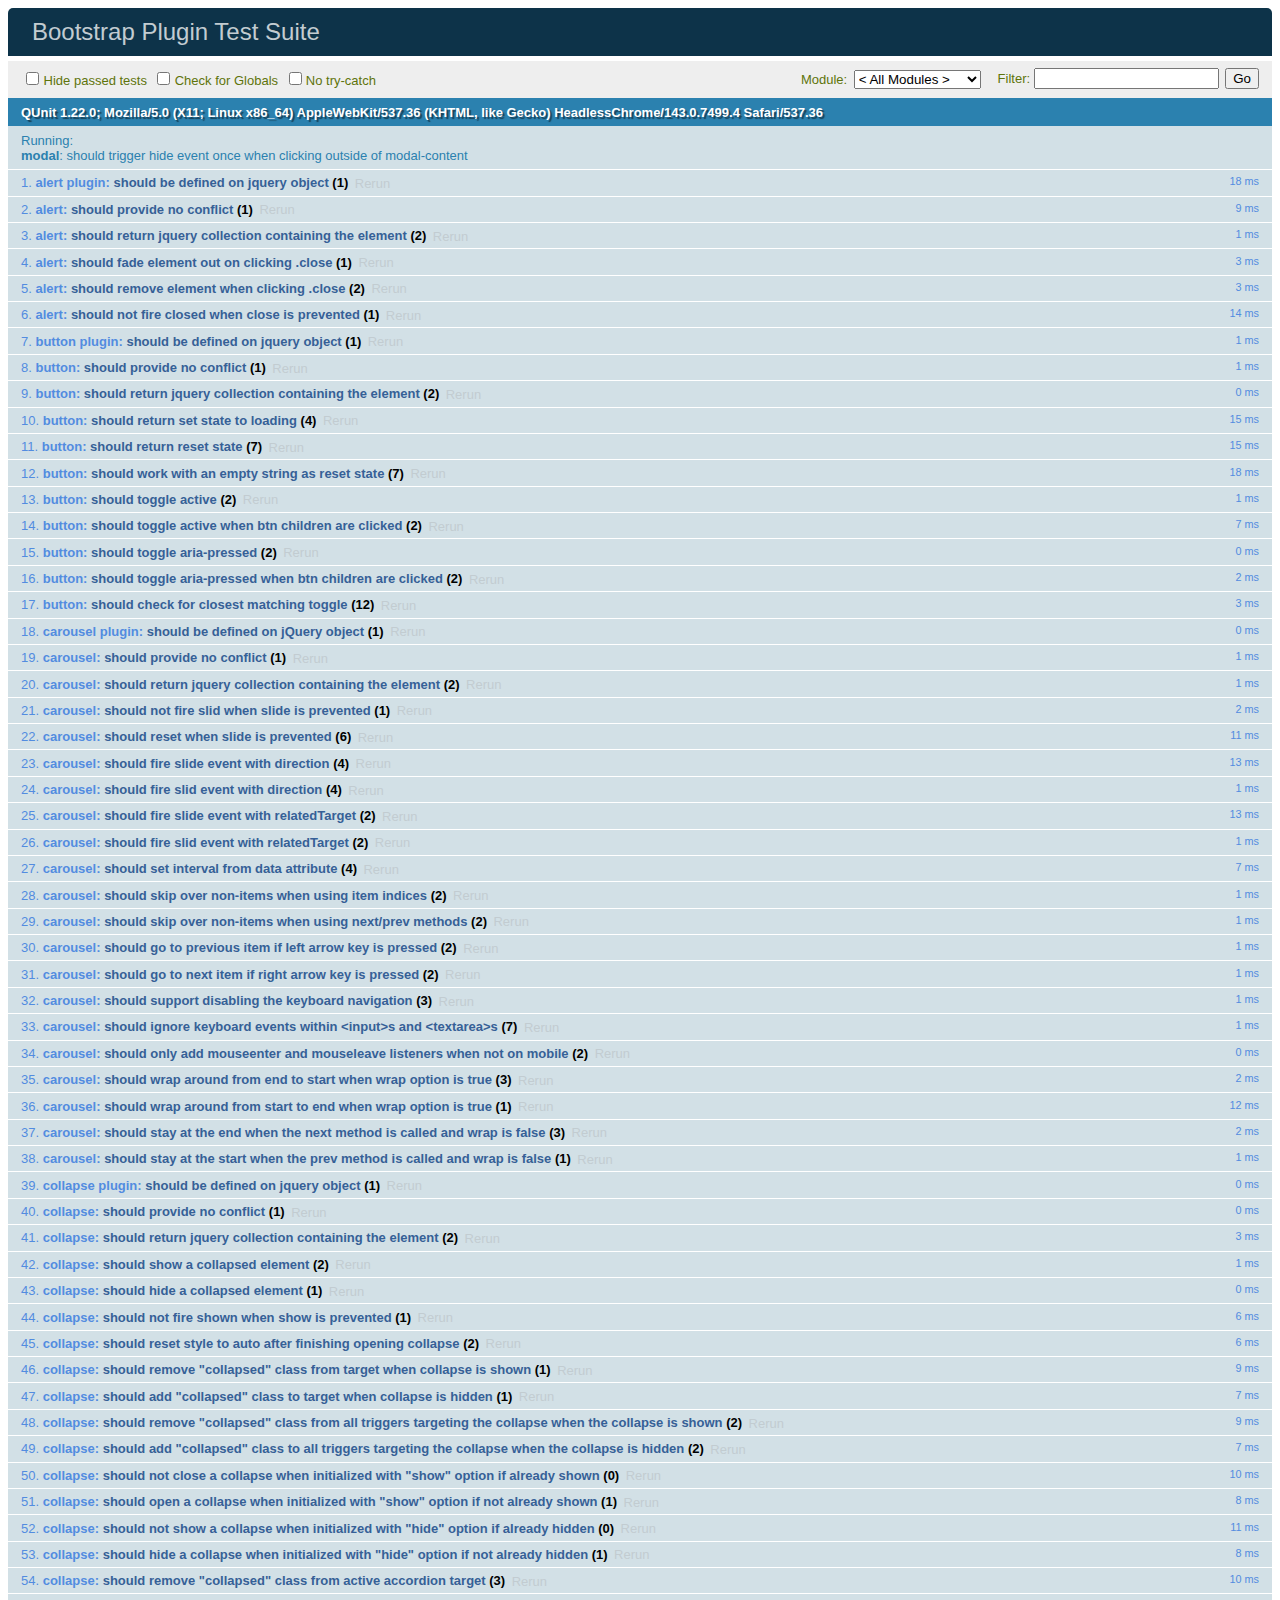
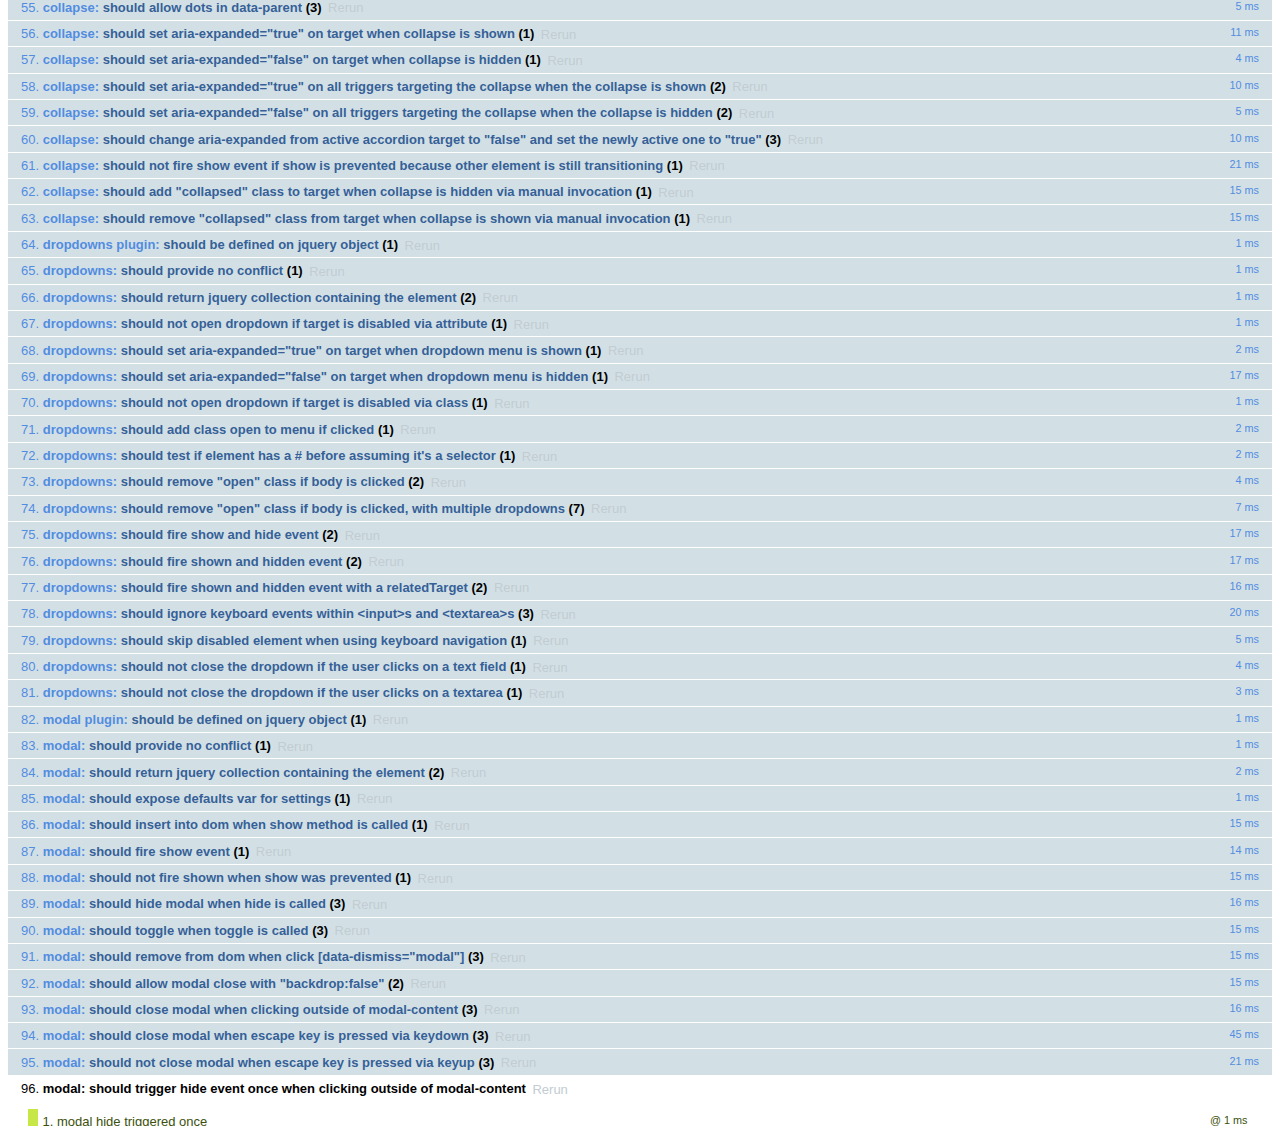
<file: libs/bootstrap-3.3.7/js/tests/index.html>
<!DOCTYPE html>
<html>
  <head>
    <meta charset="utf-8">
    <title>Bootstrap Plugin Test Suite</title>
    <meta name="viewport" content="width=device-width, initial-scale=1">

    <!-- jQuery -->
    <script src="vendor/jquery.min.js"></script>
    <script>
      // Disable jQuery event aliases to ensure we don't accidentally use any of them
      (function () {
        var eventAliases = [
          'blur',
          'focus',
          'focusin',
          'focusout',
          'load',
          'resize',
          'scroll',
          'unload',
          'click',
          'dblclick',
          'mousedown',
          'mouseup',
          'mousemove',
          'mouseover',
          'mouseout',
          'mouseenter',
          'mouseleave',
          'change',
          'select',
          'submit',
          'keydown',
          'keypress',
          'keyup',
          'error',
          'contextmenu',
          'hover',
          'bind',
          'unbind',
          'delegate',
          'undelegate'
        ]
        for (var i = 0; i < eventAliases.length; i++) {
          var eventAlias = eventAliases[i]
          $.fn[eventAlias] = function () {
            throw new Error('Using the ".' + eventAlias + '()" method is not allowed, so that Bootstrap can be compatible with custom jQuery builds which exclude the "event aliases" module that defines said method. See https://github.com/twbs/bootstrap/blob/master/CONTRIBUTING.md#js')
          }
        }
      })()
    </script>

    <!-- QUnit -->
    <link rel="stylesheet" href="vendor/qunit.css" media="screen">
    <script src="vendor/qunit.js"></script>
    <script>
      // See https://github.com/axemclion/grunt-saucelabs#test-result-details-with-qunit
      var log = []
      // Require assert.expect in each test
      QUnit.config.requireExpects = true
      QUnit.done(function (testResults) {
        var tests = []
        for (var i = 0, len = log.length; i < len; i++) {
          var details = log[i]
          tests.push({
            name: details.name,
            result: details.result,
            expected: details.expected,
            actual: details.actual,
            source: details.source
          })
        }
        testResults.tests = tests

        window.global_test_results = testResults
      })

      QUnit.testStart(function (testDetails) {
        $(window).scrollTop(0)
        QUnit.log(function (details) {
          if (!details.result) {
            details.name = testDetails.name
            log.push(details)
          }
        })
      })

      // Cleanup
      QUnit.testDone(function () {
        $('#qunit-fixture').empty()
        $('#modal-test, .modal-backdrop').remove()
      })

      // Display fixture on-screen on iOS to avoid false positives
      if (/iPhone|iPad|iPod/.test(navigator.userAgent)) {
        QUnit.begin(function() {
          $('#qunit-fixture').css({ top: 0, left: 0 })
        })

        QUnit.done(function () {
          $('#qunit-fixture').css({ top: '', left: '' })
        })
      }

      // Disable deprecated global QUnit method aliases in preparation for QUnit v2
      (function () {
        var methodNames = [
          'async',
          'asyncTest',
          'deepEqual',
          'equal',
          'expect',
          'module',
          'notDeepEqual',
          'notEqual',
          'notPropEqual',
          'notStrictEqual',
          'ok',
          'propEqual',
          'push',
          'start',
          'stop',
          'strictEqual',
          'test',
          'throws'
        ];
        for (var i = 0; i < methodNames.length; i++) {
          var methodName = methodNames[i];
          window[methodName] = undefined;
        }
      })();
    </script>

    <!-- Plugin sources -->
    <script>$.support.transition = false</script>
    <script src="../../js/alert.js"></script>
    <script src="../../js/button.js"></script>
    <script src="../../js/carousel.js"></script>
    <script src="../../js/collapse.js"></script>
    <script src="../../js/dropdown.js"></script>
    <script src="../../js/modal.js"></script>
    <script src="../../js/scrollspy.js"></script>
    <script src="../../js/tab.js"></script>
    <script src="../../js/tooltip.js"></script>
    <script src="../../js/popover.js"></script>
    <script src="../../js/affix.js"></script>

    <!-- Unit tests -->
    <script src="unit/alert.js"></script>
    <script src="unit/button.js"></script>
    <script src="unit/carousel.js"></script>
    <script src="unit/collapse.js"></script>
    <script src="unit/dropdown.js"></script>
    <script src="unit/modal.js"></script>
    <script src="unit/scrollspy.js"></script>
    <script src="unit/tab.js"></script>
    <script src="unit/tooltip.js"></script>
    <script src="unit/popover.js"></script>
    <script src="unit/affix.js"></script>

  </head>
  <body>
    <div id="qunit-container">
      <div id="qunit"></div>
      <div id="qunit-fixture"></div>
    </div>
  </body>
</html>
</file>
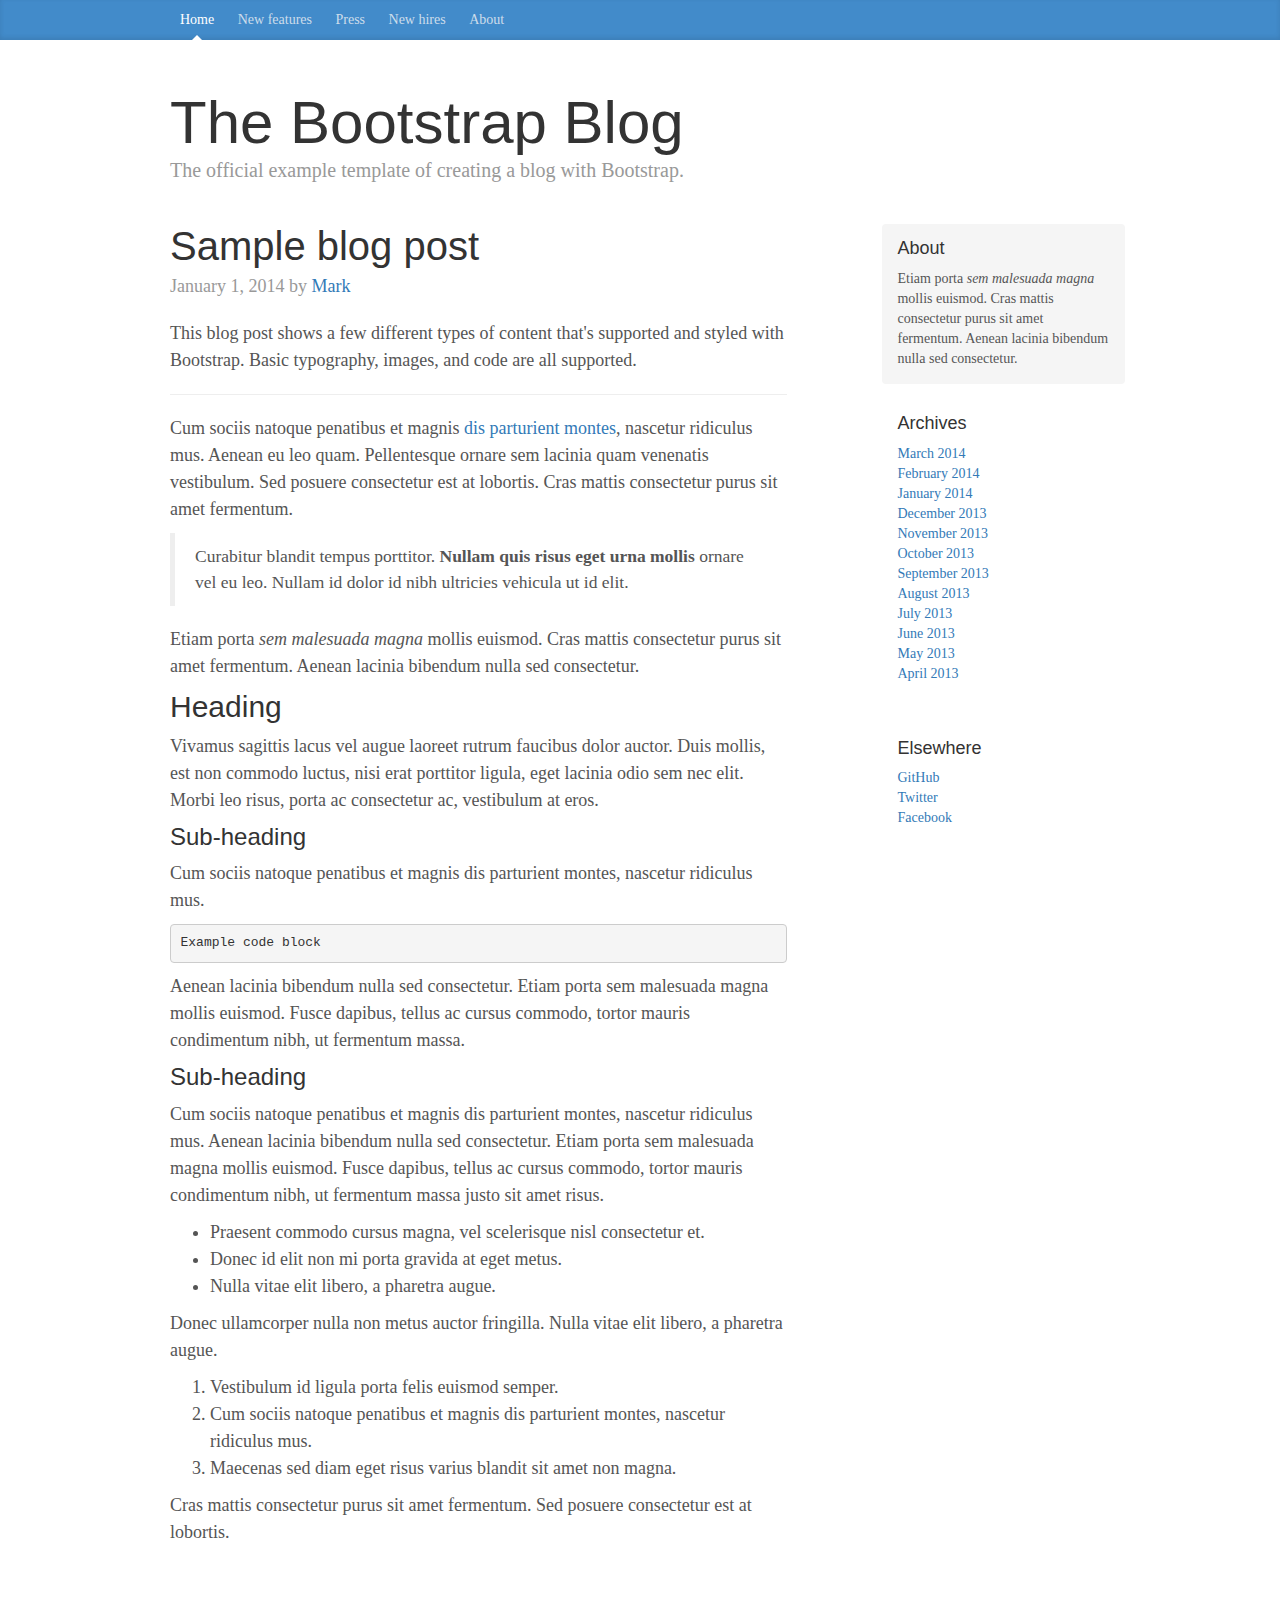
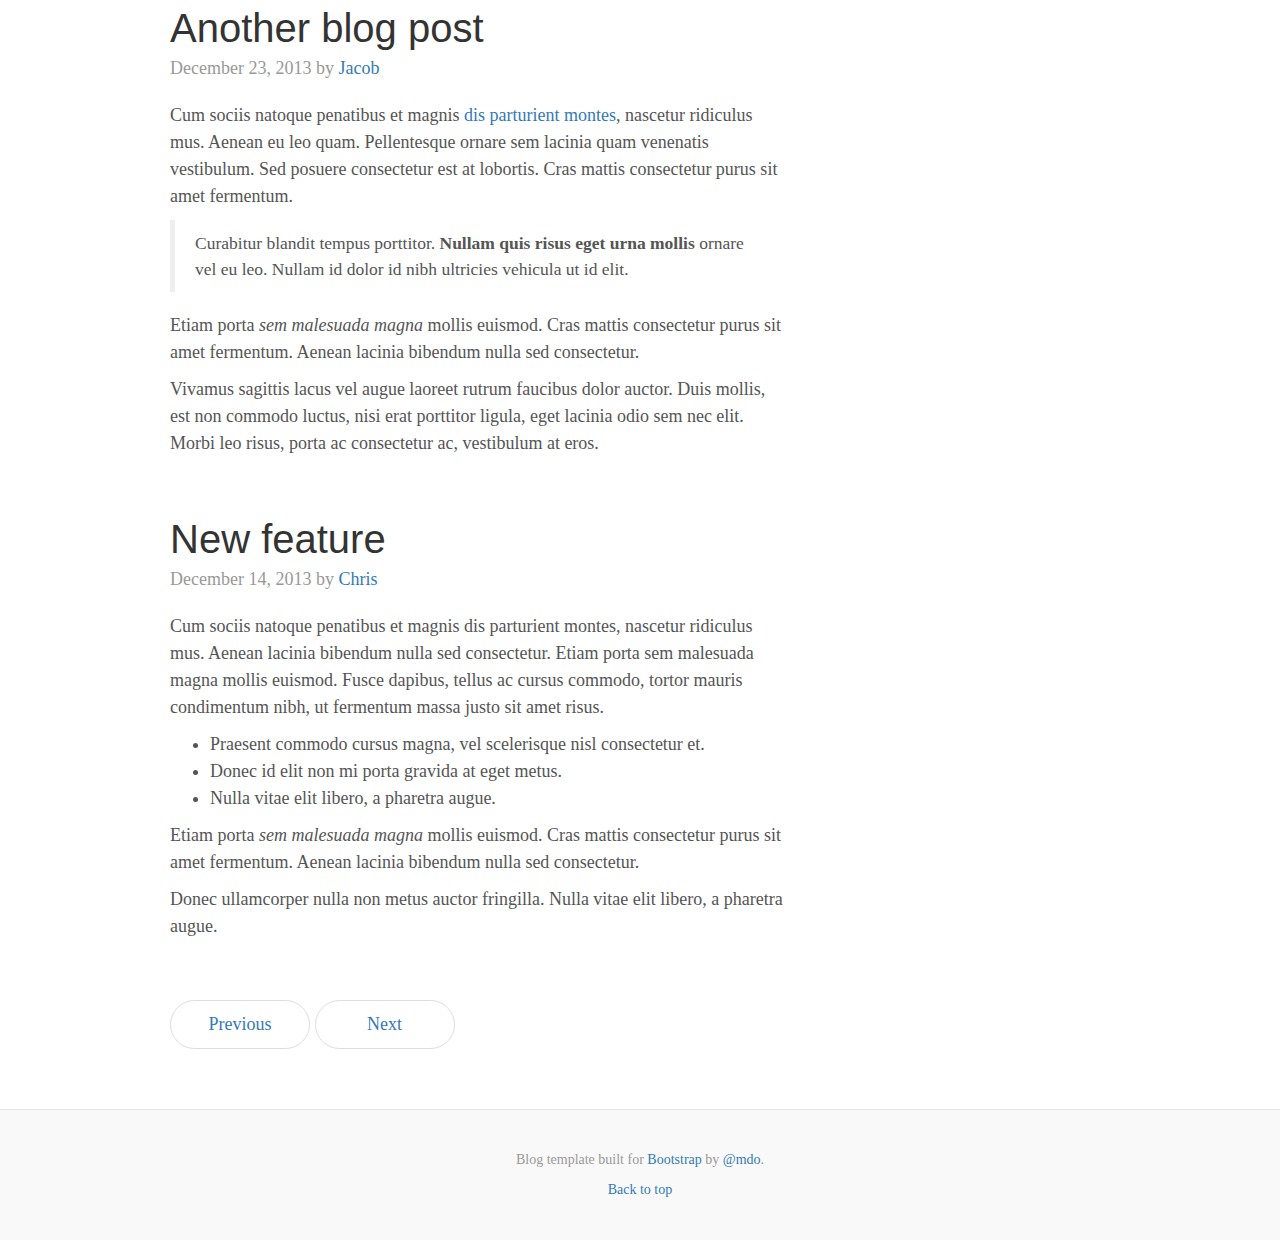
<file: libs/bootstrap-3.3.7/docs/examples/blog/index.html>
<!DOCTYPE html>
<html lang="en">
  <head>
    <meta charset="utf-8">
    <meta http-equiv="X-UA-Compatible" content="IE=edge">
    <meta name="viewport" content="width=device-width, initial-scale=1">
    <!-- The above 3 meta tags *must* come first in the head; any other head content must come *after* these tags -->
    <meta name="description" content="">
    <meta name="author" content="">
    <link rel="icon" href="../../favicon.ico">

    <title>Blog Template for Bootstrap</title>

    <!-- Bootstrap core CSS -->
    <link href="../../dist/css/bootstrap.min.css" rel="stylesheet">

    <!-- IE10 viewport hack for Surface/desktop Windows 8 bug -->
    <link href="../../assets/css/ie10-viewport-bug-workaround.css" rel="stylesheet">

    <!-- Custom styles for this template -->
    <link href="blog.css" rel="stylesheet">

    <!-- Just for debugging purposes. Don't actually copy these 2 lines! -->
    <!--[if lt IE 9]><script src="../../assets/js/ie8-responsive-file-warning.js"></script><![endif]-->
    <script src="../../assets/js/ie-emulation-modes-warning.js"></script>

    <!-- HTML5 shim and Respond.js for IE8 support of HTML5 elements and media queries -->
    <!--[if lt IE 9]>
      <script src="https://oss.maxcdn.com/html5shiv/3.7.3/html5shiv.min.js"></script>
      <script src="https://oss.maxcdn.com/respond/1.4.2/respond.min.js"></script>
    <![endif]-->
  </head>

  <body>

    <div class="blog-masthead">
      <div class="container">
        <nav class="blog-nav">
          <a class="blog-nav-item active" href="#">Home</a>
          <a class="blog-nav-item" href="#">New features</a>
          <a class="blog-nav-item" href="#">Press</a>
          <a class="blog-nav-item" href="#">New hires</a>
          <a class="blog-nav-item" href="#">About</a>
        </nav>
      </div>
    </div>

    <div class="container">

      <div class="blog-header">
        <h1 class="blog-title">The Bootstrap Blog</h1>
        <p class="lead blog-description">The official example template of creating a blog with Bootstrap.</p>
      </div>

      <div class="row">

        <div class="col-sm-8 blog-main">

          <div class="blog-post">
            <h2 class="blog-post-title">Sample blog post</h2>
            <p class="blog-post-meta">January 1, 2014 by <a href="#">Mark</a></p>

            <p>This blog post shows a few different types of content that's supported and styled with Bootstrap. Basic typography, images, and code are all supported.</p>
            <hr>
            <p>Cum sociis natoque penatibus et magnis <a href="#">dis parturient montes</a>, nascetur ridiculus mus. Aenean eu leo quam. Pellentesque ornare sem lacinia quam venenatis vestibulum. Sed posuere consectetur est at lobortis. Cras mattis consectetur purus sit amet fermentum.</p>
            <blockquote>
              <p>Curabitur blandit tempus porttitor. <strong>Nullam quis risus eget urna mollis</strong> ornare vel eu leo. Nullam id dolor id nibh ultricies vehicula ut id elit.</p>
            </blockquote>
            <p>Etiam porta <em>sem malesuada magna</em> mollis euismod. Cras mattis consectetur purus sit amet fermentum. Aenean lacinia bibendum nulla sed consectetur.</p>
            <h2>Heading</h2>
            <p>Vivamus sagittis lacus vel augue laoreet rutrum faucibus dolor auctor. Duis mollis, est non commodo luctus, nisi erat porttitor ligula, eget lacinia odio sem nec elit. Morbi leo risus, porta ac consectetur ac, vestibulum at eros.</p>
            <h3>Sub-heading</h3>
            <p>Cum sociis natoque penatibus et magnis dis parturient montes, nascetur ridiculus mus.</p>
            <pre><code>Example code block</code></pre>
            <p>Aenean lacinia bibendum nulla sed consectetur. Etiam porta sem malesuada magna mollis euismod. Fusce dapibus, tellus ac cursus commodo, tortor mauris condimentum nibh, ut fermentum massa.</p>
            <h3>Sub-heading</h3>
            <p>Cum sociis natoque penatibus et magnis dis parturient montes, nascetur ridiculus mus. Aenean lacinia bibendum nulla sed consectetur. Etiam porta sem malesuada magna mollis euismod. Fusce dapibus, tellus ac cursus commodo, tortor mauris condimentum nibh, ut fermentum massa justo sit amet risus.</p>
            <ul>
              <li>Praesent commodo cursus magna, vel scelerisque nisl consectetur et.</li>
              <li>Donec id elit non mi porta gravida at eget metus.</li>
              <li>Nulla vitae elit libero, a pharetra augue.</li>
            </ul>
            <p>Donec ullamcorper nulla non metus auctor fringilla. Nulla vitae elit libero, a pharetra augue.</p>
            <ol>
              <li>Vestibulum id ligula porta felis euismod semper.</li>
              <li>Cum sociis natoque penatibus et magnis dis parturient montes, nascetur ridiculus mus.</li>
              <li>Maecenas sed diam eget risus varius blandit sit amet non magna.</li>
            </ol>
            <p>Cras mattis consectetur purus sit amet fermentum. Sed posuere consectetur est at lobortis.</p>
          </div><!-- /.blog-post -->

          <div class="blog-post">
            <h2 class="blog-post-title">Another blog post</h2>
            <p class="blog-post-meta">December 23, 2013 by <a href="#">Jacob</a></p>

            <p>Cum sociis natoque penatibus et magnis <a href="#">dis parturient montes</a>, nascetur ridiculus mus. Aenean eu leo quam. Pellentesque ornare sem lacinia quam venenatis vestibulum. Sed posuere consectetur est at lobortis. Cras mattis consectetur purus sit amet fermentum.</p>
            <blockquote>
              <p>Curabitur blandit tempus porttitor. <strong>Nullam quis risus eget urna mollis</strong> ornare vel eu leo. Nullam id dolor id nibh ultricies vehicula ut id elit.</p>
            </blockquote>
            <p>Etiam porta <em>sem malesuada magna</em> mollis euismod. Cras mattis consectetur purus sit amet fermentum. Aenean lacinia bibendum nulla sed consectetur.</p>
            <p>Vivamus sagittis lacus vel augue laoreet rutrum faucibus dolor auctor. Duis mollis, est non commodo luctus, nisi erat porttitor ligula, eget lacinia odio sem nec elit. Morbi leo risus, porta ac consectetur ac, vestibulum at eros.</p>
          </div><!-- /.blog-post -->

          <div class="blog-post">
            <h2 class="blog-post-title">New feature</h2>
            <p class="blog-post-meta">December 14, 2013 by <a href="#">Chris</a></p>

            <p>Cum sociis natoque penatibus et magnis dis parturient montes, nascetur ridiculus mus. Aenean lacinia bibendum nulla sed consectetur. Etiam porta sem malesuada magna mollis euismod. Fusce dapibus, tellus ac cursus commodo, tortor mauris condimentum nibh, ut fermentum massa justo sit amet risus.</p>
            <ul>
              <li>Praesent commodo cursus magna, vel scelerisque nisl consectetur et.</li>
              <li>Donec id elit non mi porta gravida at eget metus.</li>
              <li>Nulla vitae elit libero, a pharetra augue.</li>
            </ul>
            <p>Etiam porta <em>sem malesuada magna</em> mollis euismod. Cras mattis consectetur purus sit amet fermentum. Aenean lacinia bibendum nulla sed consectetur.</p>
            <p>Donec ullamcorper nulla non metus auctor fringilla. Nulla vitae elit libero, a pharetra augue.</p>
          </div><!-- /.blog-post -->

          <nav>
            <ul class="pager">
              <li><a href="#">Previous</a></li>
              <li><a href="#">Next</a></li>
            </ul>
          </nav>

        </div><!-- /.blog-main -->

        <div class="col-sm-3 col-sm-offset-1 blog-sidebar">
          <div class="sidebar-module sidebar-module-inset">
            <h4>About</h4>
            <p>Etiam porta <em>sem malesuada magna</em> mollis euismod. Cras mattis consectetur purus sit amet fermentum. Aenean lacinia bibendum nulla sed consectetur.</p>
          </div>
          <div class="sidebar-module">
            <h4>Archives</h4>
            <ol class="list-unstyled">
              <li><a href="#">March 2014</a></li>
              <li><a href="#">February 2014</a></li>
              <li><a href="#">January 2014</a></li>
              <li><a href="#">December 2013</a></li>
              <li><a href="#">November 2013</a></li>
              <li><a href="#">October 2013</a></li>
              <li><a href="#">September 2013</a></li>
              <li><a href="#">August 2013</a></li>
              <li><a href="#">July 2013</a></li>
              <li><a href="#">June 2013</a></li>
              <li><a href="#">May 2013</a></li>
              <li><a href="#">April 2013</a></li>
            </ol>
          </div>
          <div class="sidebar-module">
            <h4>Elsewhere</h4>
            <ol class="list-unstyled">
              <li><a href="#">GitHub</a></li>
              <li><a href="#">Twitter</a></li>
              <li><a href="#">Facebook</a></li>
            </ol>
          </div>
        </div><!-- /.blog-sidebar -->

      </div><!-- /.row -->

    </div><!-- /.container -->

    <footer class="blog-footer">
      <p>Blog template built for <a href="http://getbootstrap.com">Bootstrap</a> by <a href="https://twitter.com/mdo">@mdo</a>.</p>
      <p>
        <a href="#">Back to top</a>
      </p>
    </footer>


    <!-- Bootstrap core JavaScript
    ================================================== -->
    <!-- Placed at the end of the document so the pages load faster -->
    <script src="https://ajax.googleapis.com/ajax/libs/jquery/1.12.4/jquery.min.js"></script>
    <script>window.jQuery || document.write('<script src="../../assets/js/vendor/jquery.min.js"><\/script>')</script>
    <script src="../../dist/js/bootstrap.min.js"></script>
    <!-- IE10 viewport hack for Surface/desktop Windows 8 bug -->
    <script src="../../assets/js/ie10-viewport-bug-workaround.js"></script>
  </body>
</html>
</file>
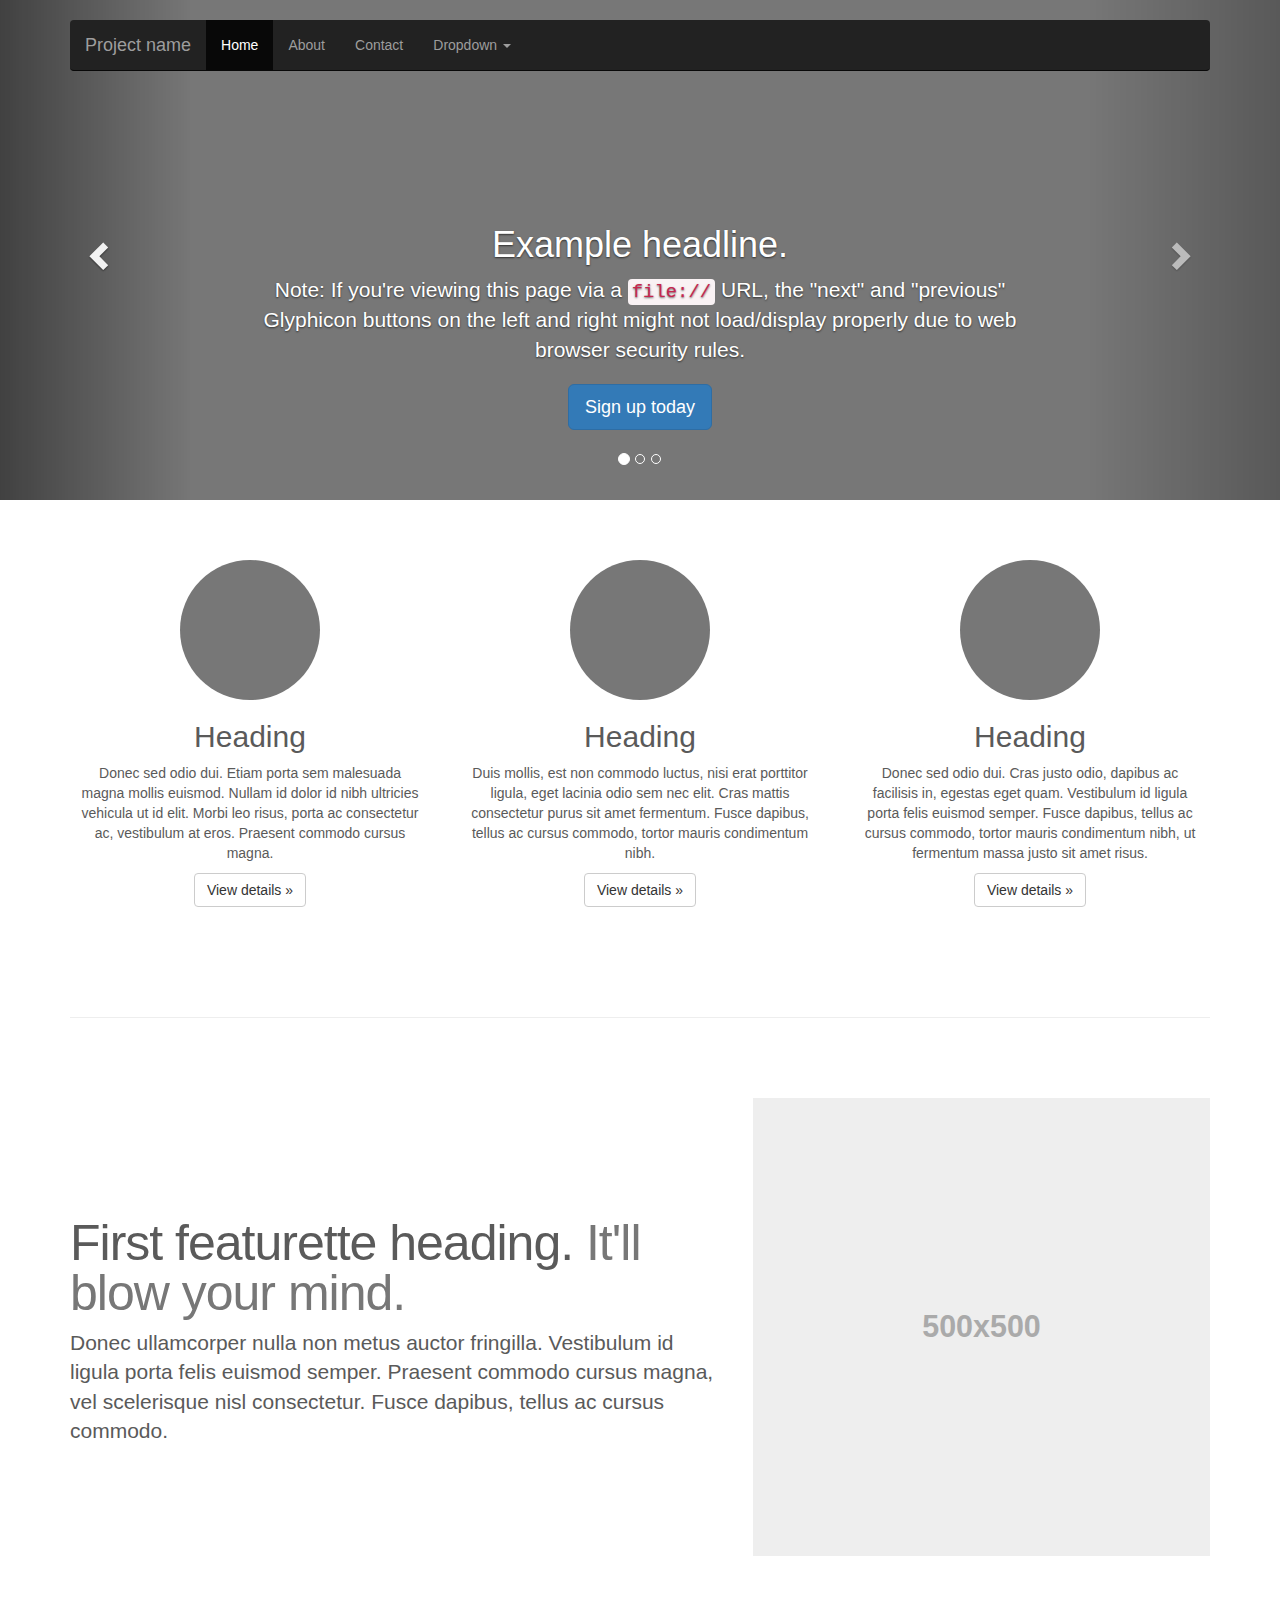
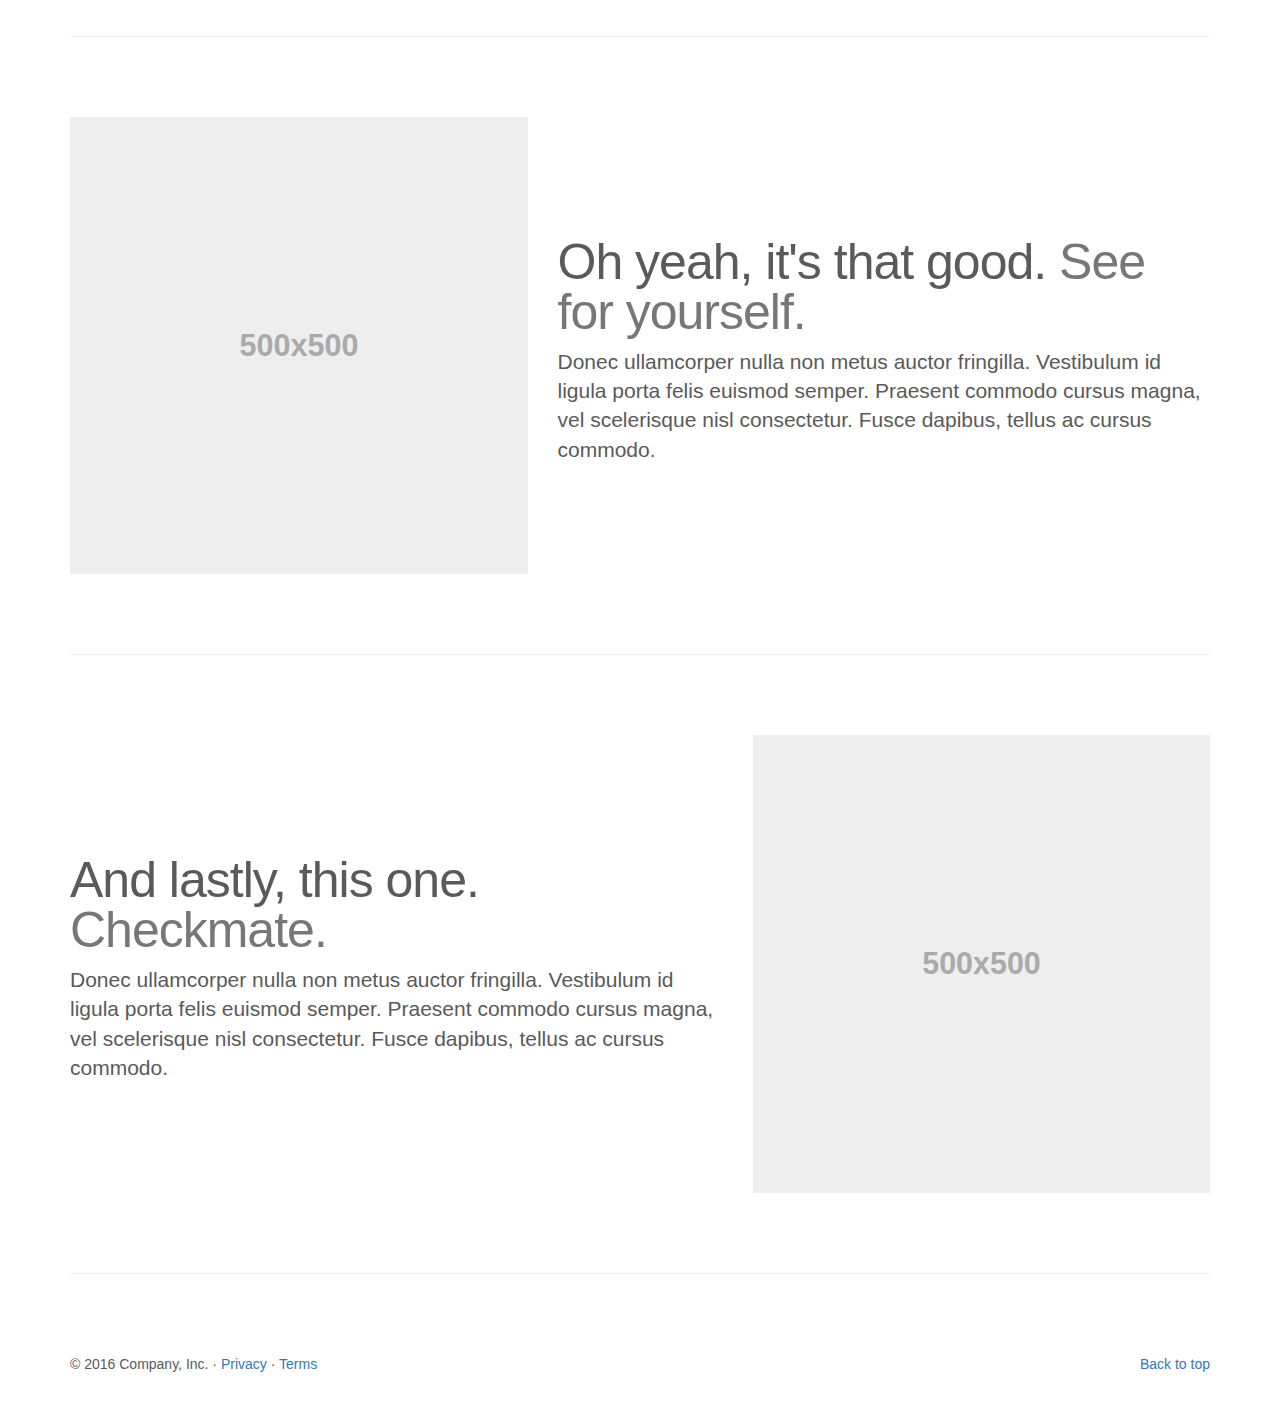
<file: libs/bootstrap-3.3.7/docs/examples/carousel/index.html>
<!DOCTYPE html>
<html lang="en">
  <head>
    <meta charset="utf-8">
    <meta http-equiv="X-UA-Compatible" content="IE=edge">
    <meta name="viewport" content="width=device-width, initial-scale=1">
    <!-- The above 3 meta tags *must* come first in the head; any other head content must come *after* these tags -->
    <meta name="description" content="">
    <meta name="author" content="">
    <link rel="icon" href="../../favicon.ico">

    <title>Carousel Template for Bootstrap</title>

    <!-- Bootstrap core CSS -->
    <link href="../../dist/css/bootstrap.min.css" rel="stylesheet">

    <!-- IE10 viewport hack for Surface/desktop Windows 8 bug -->
    <link href="../../assets/css/ie10-viewport-bug-workaround.css" rel="stylesheet">

    <!-- Just for debugging purposes. Don't actually copy these 2 lines! -->
    <!--[if lt IE 9]><script src="../../assets/js/ie8-responsive-file-warning.js"></script><![endif]-->
    <script src="../../assets/js/ie-emulation-modes-warning.js"></script>

    <!-- HTML5 shim and Respond.js for IE8 support of HTML5 elements and media queries -->
    <!--[if lt IE 9]>
      <script src="https://oss.maxcdn.com/html5shiv/3.7.3/html5shiv.min.js"></script>
      <script src="https://oss.maxcdn.com/respond/1.4.2/respond.min.js"></script>
    <![endif]-->

    <!-- Custom styles for this template -->
    <link href="carousel.css" rel="stylesheet">
  </head>
<!-- NAVBAR
================================================== -->
  <body>
    <div class="navbar-wrapper">
      <div class="container">

        <nav class="navbar navbar-inverse navbar-static-top">
          <div class="container">
            <div class="navbar-header">
              <button type="button" class="navbar-toggle collapsed" data-toggle="collapse" data-target="#navbar" aria-expanded="false" aria-controls="navbar">
                <span class="sr-only">Toggle navigation</span>
                <span class="icon-bar"></span>
                <span class="icon-bar"></span>
                <span class="icon-bar"></span>
              </button>
              <a class="navbar-brand" href="#">Project name</a>
            </div>
            <div id="navbar" class="navbar-collapse collapse">
              <ul class="nav navbar-nav">
                <li class="active"><a href="#">Home</a></li>
                <li><a href="#about">About</a></li>
                <li><a href="#contact">Contact</a></li>
                <li class="dropdown">
                  <a href="#" class="dropdown-toggle" data-toggle="dropdown" role="button" aria-haspopup="true" aria-expanded="false">Dropdown <span class="caret"></span></a>
                  <ul class="dropdown-menu">
                    <li><a href="#">Action</a></li>
                    <li><a href="#">Another action</a></li>
                    <li><a href="#">Something else here</a></li>
                    <li role="separator" class="divider"></li>
                    <li class="dropdown-header">Nav header</li>
                    <li><a href="#">Separated link</a></li>
                    <li><a href="#">One more separated link</a></li>
                  </ul>
                </li>
              </ul>
            </div>
          </div>
        </nav>

      </div>
    </div>


    <!-- Carousel
    ================================================== -->
    <div id="myCarousel" class="carousel slide" data-ride="carousel">
      <!-- Indicators -->
      <ol class="carousel-indicators">
        <li data-target="#myCarousel" data-slide-to="0" class="active"></li>
        <li data-target="#myCarousel" data-slide-to="1"></li>
        <li data-target="#myCarousel" data-slide-to="2"></li>
      </ol>
      <div class="carousel-inner" role="listbox">
        <div class="item active">
          <img class="first-slide" src="[data-uri]" alt="First slide">
          <div class="container">
            <div class="carousel-caption">
              <h1>Example headline.</h1>
              <p>Note: If you're viewing this page via a <code>file://</code> URL, the "next" and "previous" Glyphicon buttons on the left and right might not load/display properly due to web browser security rules.</p>
              <p><a class="btn btn-lg btn-primary" href="#" role="button">Sign up today</a></p>
            </div>
          </div>
        </div>
        <div class="item">
          <img class="second-slide" src="[data-uri]" alt="Second slide">
          <div class="container">
            <div class="carousel-caption">
              <h1>Another example headline.</h1>
              <p>Cras justo odio, dapibus ac facilisis in, egestas eget quam. Donec id elit non mi porta gravida at eget metus. Nullam id dolor id nibh ultricies vehicula ut id elit.</p>
              <p><a class="btn btn-lg btn-primary" href="#" role="button">Learn more</a></p>
            </div>
          </div>
        </div>
        <div class="item">
          <img class="third-slide" src="[data-uri]" alt="Third slide">
          <div class="container">
            <div class="carousel-caption">
              <h1>One more for good measure.</h1>
              <p>Cras justo odio, dapibus ac facilisis in, egestas eget quam. Donec id elit non mi porta gravida at eget metus. Nullam id dolor id nibh ultricies vehicula ut id elit.</p>
              <p><a class="btn btn-lg btn-primary" href="#" role="button">Browse gallery</a></p>
            </div>
          </div>
        </div>
      </div>
      <a class="left carousel-control" href="#myCarousel" role="button" data-slide="prev">
        <span class="glyphicon glyphicon-chevron-left" aria-hidden="true"></span>
        <span class="sr-only">Previous</span>
      </a>
      <a class="right carousel-control" href="#myCarousel" role="button" data-slide="next">
        <span class="glyphicon glyphicon-chevron-right" aria-hidden="true"></span>
        <span class="sr-only">Next</span>
      </a>
    </div><!-- /.carousel -->


    <!-- Marketing messaging and featurettes
    ================================================== -->
    <!-- Wrap the rest of the page in another container to center all the content. -->

    <div class="container marketing">

      <!-- Three columns of text below the carousel -->
      <div class="row">
        <div class="col-lg-4">
          <img class="img-circle" src="[data-uri]" alt="Generic placeholder image" width="140" height="140">
          <h2>Heading</h2>
          <p>Donec sed odio dui. Etiam porta sem malesuada magna mollis euismod. Nullam id dolor id nibh ultricies vehicula ut id elit. Morbi leo risus, porta ac consectetur ac, vestibulum at eros. Praesent commodo cursus magna.</p>
          <p><a class="btn btn-default" href="#" role="button">View details &raquo;</a></p>
        </div><!-- /.col-lg-4 -->
        <div class="col-lg-4">
          <img class="img-circle" src="[data-uri]" alt="Generic placeholder image" width="140" height="140">
          <h2>Heading</h2>
          <p>Duis mollis, est non commodo luctus, nisi erat porttitor ligula, eget lacinia odio sem nec elit. Cras mattis consectetur purus sit amet fermentum. Fusce dapibus, tellus ac cursus commodo, tortor mauris condimentum nibh.</p>
          <p><a class="btn btn-default" href="#" role="button">View details &raquo;</a></p>
        </div><!-- /.col-lg-4 -->
        <div class="col-lg-4">
          <img class="img-circle" src="[data-uri]" alt="Generic placeholder image" width="140" height="140">
          <h2>Heading</h2>
          <p>Donec sed odio dui. Cras justo odio, dapibus ac facilisis in, egestas eget quam. Vestibulum id ligula porta felis euismod semper. Fusce dapibus, tellus ac cursus commodo, tortor mauris condimentum nibh, ut fermentum massa justo sit amet risus.</p>
          <p><a class="btn btn-default" href="#" role="button">View details &raquo;</a></p>
        </div><!-- /.col-lg-4 -->
      </div><!-- /.row -->


      <!-- START THE FEATURETTES -->

      <hr class="featurette-divider">

      <div class="row featurette">
        <div class="col-md-7">
          <h2 class="featurette-heading">First featurette heading. <span class="text-muted">It'll blow your mind.</span></h2>
          <p class="lead">Donec ullamcorper nulla non metus auctor fringilla. Vestibulum id ligula porta felis euismod semper. Praesent commodo cursus magna, vel scelerisque nisl consectetur. Fusce dapibus, tellus ac cursus commodo.</p>
        </div>
        <div class="col-md-5">
          <img class="featurette-image img-responsive center-block" data-src="holder.js/500x500/auto" alt="Generic placeholder image">
        </div>
      </div>

      <hr class="featurette-divider">

      <div class="row featurette">
        <div class="col-md-7 col-md-push-5">
          <h2 class="featurette-heading">Oh yeah, it's that good. <span class="text-muted">See for yourself.</span></h2>
          <p class="lead">Donec ullamcorper nulla non metus auctor fringilla. Vestibulum id ligula porta felis euismod semper. Praesent commodo cursus magna, vel scelerisque nisl consectetur. Fusce dapibus, tellus ac cursus commodo.</p>
        </div>
        <div class="col-md-5 col-md-pull-7">
          <img class="featurette-image img-responsive center-block" data-src="holder.js/500x500/auto" alt="Generic placeholder image">
        </div>
      </div>

      <hr class="featurette-divider">

      <div class="row featurette">
        <div class="col-md-7">
          <h2 class="featurette-heading">And lastly, this one. <span class="text-muted">Checkmate.</span></h2>
          <p class="lead">Donec ullamcorper nulla non metus auctor fringilla. Vestibulum id ligula porta felis euismod semper. Praesent commodo cursus magna, vel scelerisque nisl consectetur. Fusce dapibus, tellus ac cursus commodo.</p>
        </div>
        <div class="col-md-5">
          <img class="featurette-image img-responsive center-block" data-src="holder.js/500x500/auto" alt="Generic placeholder image">
        </div>
      </div>

      <hr class="featurette-divider">

      <!-- /END THE FEATURETTES -->


      <!-- FOOTER -->
      <footer>
        <p class="pull-right"><a href="#">Back to top</a></p>
        <p>&copy; 2016 Company, Inc. &middot; <a href="#">Privacy</a> &middot; <a href="#">Terms</a></p>
      </footer>

    </div><!-- /.container -->


    <!-- Bootstrap core JavaScript
    ================================================== -->
    <!-- Placed at the end of the document so the pages load faster -->
    <script src="https://ajax.googleapis.com/ajax/libs/jquery/1.12.4/jquery.min.js"></script>
    <script>window.jQuery || document.write('<script src="../../assets/js/vendor/jquery.min.js"><\/script>')</script>
    <script src="../../dist/js/bootstrap.min.js"></script>
    <!-- Just to make our placeholder images work. Don't actually copy the next line! -->
    <script src="../../assets/js/vendor/holder.min.js"></script>
    <!-- IE10 viewport hack for Surface/desktop Windows 8 bug -->
    <script src="../../assets/js/ie10-viewport-bug-workaround.js"></script>
  </body>
</html>
</file>
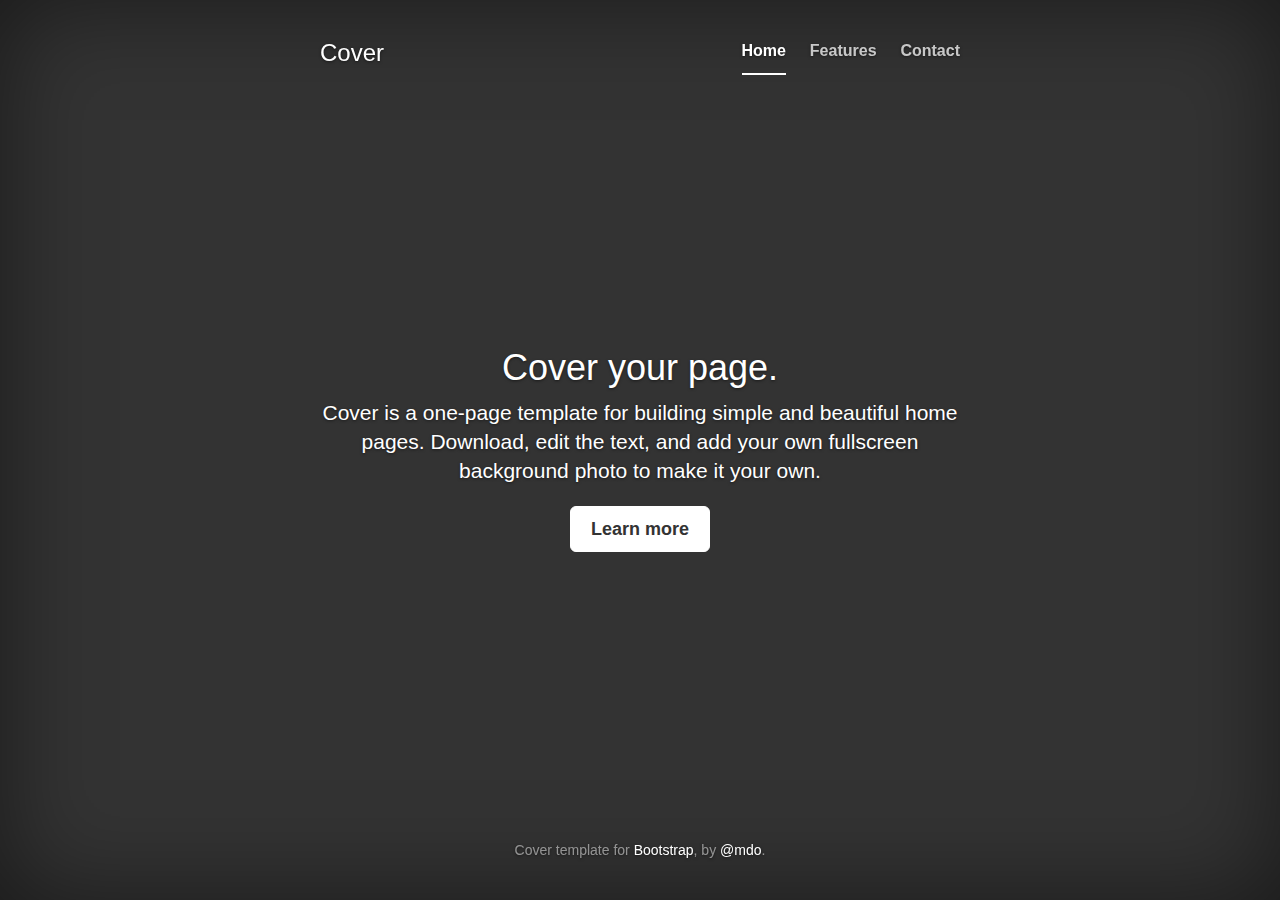
<file: libs/bootstrap-3.3.7/docs/examples/cover/index.html>
<!DOCTYPE html>
<html lang="en">
  <head>
    <meta charset="utf-8">
    <meta http-equiv="X-UA-Compatible" content="IE=edge">
    <meta name="viewport" content="width=device-width, initial-scale=1">
    <!-- The above 3 meta tags *must* come first in the head; any other head content must come *after* these tags -->
    <meta name="description" content="">
    <meta name="author" content="">
    <link rel="icon" href="../../favicon.ico">

    <title>Cover Template for Bootstrap</title>

    <!-- Bootstrap core CSS -->
    <link href="../../dist/css/bootstrap.min.css" rel="stylesheet">

    <!-- IE10 viewport hack for Surface/desktop Windows 8 bug -->
    <link href="../../assets/css/ie10-viewport-bug-workaround.css" rel="stylesheet">

    <!-- Custom styles for this template -->
    <link href="cover.css" rel="stylesheet">

    <!-- Just for debugging purposes. Don't actually copy these 2 lines! -->
    <!--[if lt IE 9]><script src="../../assets/js/ie8-responsive-file-warning.js"></script><![endif]-->
    <script src="../../assets/js/ie-emulation-modes-warning.js"></script>

    <!-- HTML5 shim and Respond.js for IE8 support of HTML5 elements and media queries -->
    <!--[if lt IE 9]>
      <script src="https://oss.maxcdn.com/html5shiv/3.7.3/html5shiv.min.js"></script>
      <script src="https://oss.maxcdn.com/respond/1.4.2/respond.min.js"></script>
    <![endif]-->
  </head>

  <body>

    <div class="site-wrapper">

      <div class="site-wrapper-inner">

        <div class="cover-container">

          <div class="masthead clearfix">
            <div class="inner">
              <h3 class="masthead-brand">Cover</h3>
              <nav>
                <ul class="nav masthead-nav">
                  <li class="active"><a href="#">Home</a></li>
                  <li><a href="#">Features</a></li>
                  <li><a href="#">Contact</a></li>
                </ul>
              </nav>
            </div>
          </div>

          <div class="inner cover">
            <h1 class="cover-heading">Cover your page.</h1>
            <p class="lead">Cover is a one-page template for building simple and beautiful home pages. Download, edit the text, and add your own fullscreen background photo to make it your own.</p>
            <p class="lead">
              <a href="#" class="btn btn-lg btn-default">Learn more</a>
            </p>
          </div>

          <div class="mastfoot">
            <div class="inner">
              <p>Cover template for <a href="http://getbootstrap.com">Bootstrap</a>, by <a href="https://twitter.com/mdo">@mdo</a>.</p>
            </div>
          </div>

        </div>

      </div>

    </div>

    <!-- Bootstrap core JavaScript
    ================================================== -->
    <!-- Placed at the end of the document so the pages load faster -->
    <script src="https://ajax.googleapis.com/ajax/libs/jquery/1.12.4/jquery.min.js"></script>
    <script>window.jQuery || document.write('<script src="../../assets/js/vendor/jquery.min.js"><\/script>')</script>
    <script src="../../dist/js/bootstrap.min.js"></script>
    <!-- IE10 viewport hack for Surface/desktop Windows 8 bug -->
    <script src="../../assets/js/ie10-viewport-bug-workaround.js"></script>
  </body>
</html>
</file>
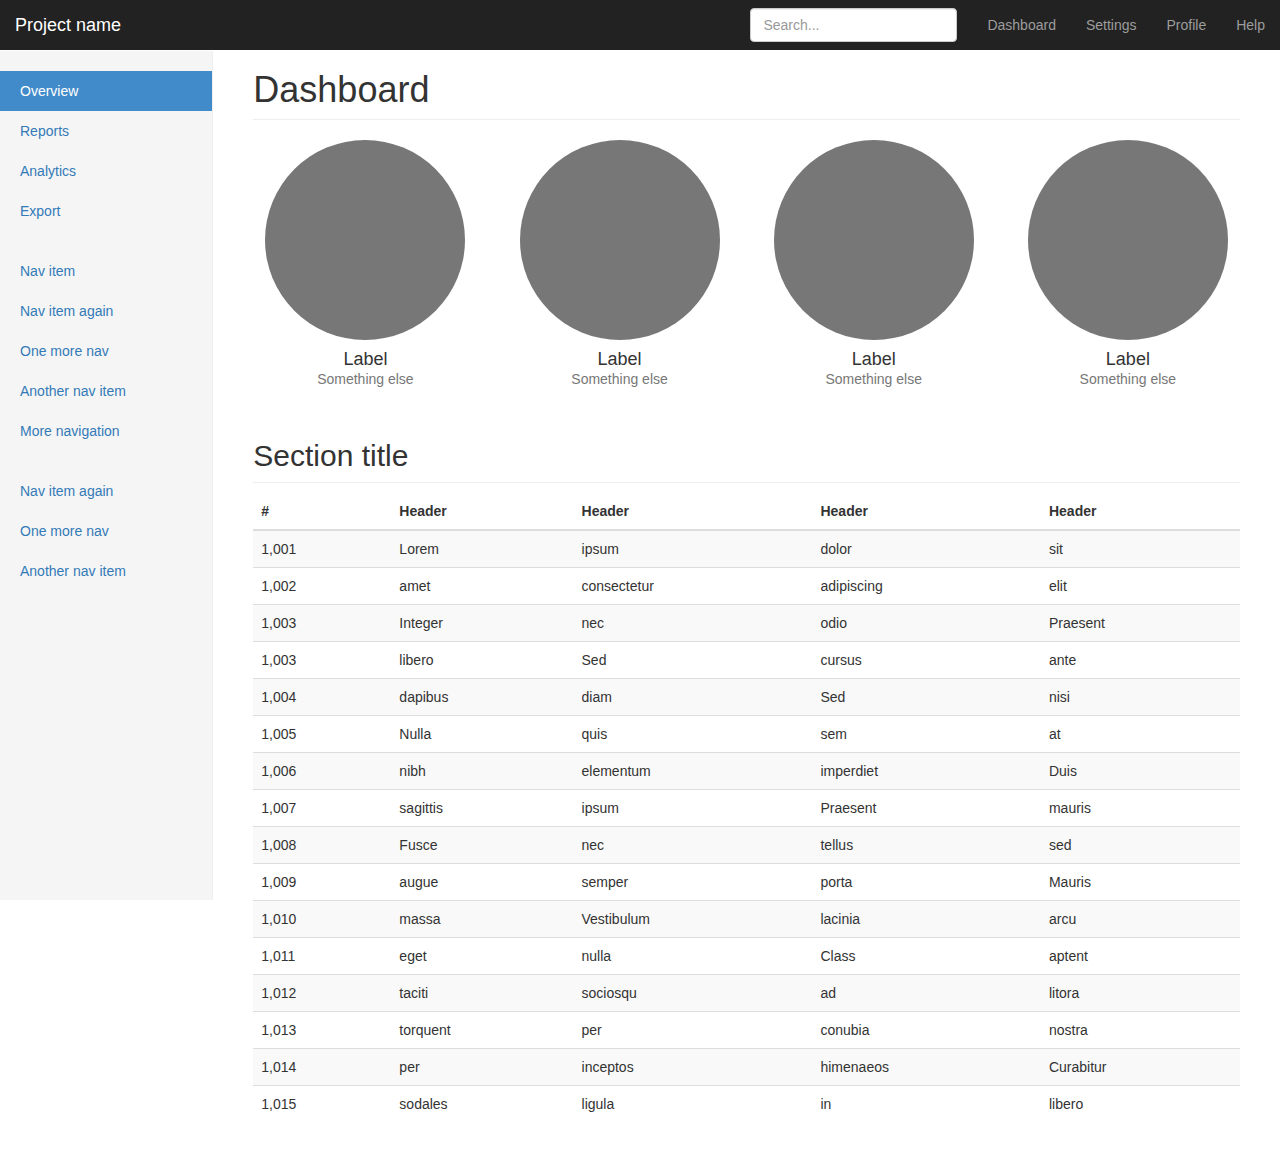
<file: libs/bootstrap-3.3.7/docs/examples/dashboard/index.html>
<!DOCTYPE html>
<html lang="en">
  <head>
    <meta charset="utf-8">
    <meta http-equiv="X-UA-Compatible" content="IE=edge">
    <meta name="viewport" content="width=device-width, initial-scale=1">
    <!-- The above 3 meta tags *must* come first in the head; any other head content must come *after* these tags -->
    <meta name="description" content="">
    <meta name="author" content="">
    <link rel="icon" href="../../favicon.ico">

    <title>Dashboard Template for Bootstrap</title>

    <!-- Bootstrap core CSS -->
    <link href="../../dist/css/bootstrap.min.css" rel="stylesheet">

    <!-- IE10 viewport hack for Surface/desktop Windows 8 bug -->
    <link href="../../assets/css/ie10-viewport-bug-workaround.css" rel="stylesheet">

    <!-- Custom styles for this template -->
    <link href="dashboard.css" rel="stylesheet">

    <!-- Just for debugging purposes. Don't actually copy these 2 lines! -->
    <!--[if lt IE 9]><script src="../../assets/js/ie8-responsive-file-warning.js"></script><![endif]-->
    <script src="../../assets/js/ie-emulation-modes-warning.js"></script>

    <!-- HTML5 shim and Respond.js for IE8 support of HTML5 elements and media queries -->
    <!--[if lt IE 9]>
      <script src="https://oss.maxcdn.com/html5shiv/3.7.3/html5shiv.min.js"></script>
      <script src="https://oss.maxcdn.com/respond/1.4.2/respond.min.js"></script>
    <![endif]-->
  </head>

  <body>

    <nav class="navbar navbar-inverse navbar-fixed-top">
      <div class="container-fluid">
        <div class="navbar-header">
          <button type="button" class="navbar-toggle collapsed" data-toggle="collapse" data-target="#navbar" aria-expanded="false" aria-controls="navbar">
            <span class="sr-only">Toggle navigation</span>
            <span class="icon-bar"></span>
            <span class="icon-bar"></span>
            <span class="icon-bar"></span>
          </button>
          <a class="navbar-brand" href="#">Project name</a>
        </div>
        <div id="navbar" class="navbar-collapse collapse">
          <ul class="nav navbar-nav navbar-right">
            <li><a href="#">Dashboard</a></li>
            <li><a href="#">Settings</a></li>
            <li><a href="#">Profile</a></li>
            <li><a href="#">Help</a></li>
          </ul>
          <form class="navbar-form navbar-right">
            <input type="text" class="form-control" placeholder="Search...">
          </form>
        </div>
      </div>
    </nav>

    <div class="container-fluid">
      <div class="row">
        <div class="col-sm-3 col-md-2 sidebar">
          <ul class="nav nav-sidebar">
            <li class="active"><a href="#">Overview <span class="sr-only">(current)</span></a></li>
            <li><a href="#">Reports</a></li>
            <li><a href="#">Analytics</a></li>
            <li><a href="#">Export</a></li>
          </ul>
          <ul class="nav nav-sidebar">
            <li><a href="">Nav item</a></li>
            <li><a href="">Nav item again</a></li>
            <li><a href="">One more nav</a></li>
            <li><a href="">Another nav item</a></li>
            <li><a href="">More navigation</a></li>
          </ul>
          <ul class="nav nav-sidebar">
            <li><a href="">Nav item again</a></li>
            <li><a href="">One more nav</a></li>
            <li><a href="">Another nav item</a></li>
          </ul>
        </div>
        <div class="col-sm-9 col-sm-offset-3 col-md-10 col-md-offset-2 main">
          <h1 class="page-header">Dashboard</h1>

          <div class="row placeholders">
            <div class="col-xs-6 col-sm-3 placeholder">
              <img src="[data-uri]" width="200" height="200" class="img-responsive" alt="Generic placeholder thumbnail">
              <h4>Label</h4>
              <span class="text-muted">Something else</span>
            </div>
            <div class="col-xs-6 col-sm-3 placeholder">
              <img src="[data-uri]" width="200" height="200" class="img-responsive" alt="Generic placeholder thumbnail">
              <h4>Label</h4>
              <span class="text-muted">Something else</span>
            </div>
            <div class="col-xs-6 col-sm-3 placeholder">
              <img src="[data-uri]" width="200" height="200" class="img-responsive" alt="Generic placeholder thumbnail">
              <h4>Label</h4>
              <span class="text-muted">Something else</span>
            </div>
            <div class="col-xs-6 col-sm-3 placeholder">
              <img src="[data-uri]" width="200" height="200" class="img-responsive" alt="Generic placeholder thumbnail">
              <h4>Label</h4>
              <span class="text-muted">Something else</span>
            </div>
          </div>

          <h2 class="sub-header">Section title</h2>
          <div class="table-responsive">
            <table class="table table-striped">
              <thead>
                <tr>
                  <th>#</th>
                  <th>Header</th>
                  <th>Header</th>
                  <th>Header</th>
                  <th>Header</th>
                </tr>
              </thead>
              <tbody>
                <tr>
                  <td>1,001</td>
                  <td>Lorem</td>
                  <td>ipsum</td>
                  <td>dolor</td>
                  <td>sit</td>
                </tr>
                <tr>
                  <td>1,002</td>
                  <td>amet</td>
                  <td>consectetur</td>
                  <td>adipiscing</td>
                  <td>elit</td>
                </tr>
                <tr>
                  <td>1,003</td>
                  <td>Integer</td>
                  <td>nec</td>
                  <td>odio</td>
                  <td>Praesent</td>
                </tr>
                <tr>
                  <td>1,003</td>
                  <td>libero</td>
                  <td>Sed</td>
                  <td>cursus</td>
                  <td>ante</td>
                </tr>
                <tr>
                  <td>1,004</td>
                  <td>dapibus</td>
                  <td>diam</td>
                  <td>Sed</td>
                  <td>nisi</td>
                </tr>
                <tr>
                  <td>1,005</td>
                  <td>Nulla</td>
                  <td>quis</td>
                  <td>sem</td>
                  <td>at</td>
                </tr>
                <tr>
                  <td>1,006</td>
                  <td>nibh</td>
                  <td>elementum</td>
                  <td>imperdiet</td>
                  <td>Duis</td>
                </tr>
                <tr>
                  <td>1,007</td>
                  <td>sagittis</td>
                  <td>ipsum</td>
                  <td>Praesent</td>
                  <td>mauris</td>
                </tr>
                <tr>
                  <td>1,008</td>
                  <td>Fusce</td>
                  <td>nec</td>
                  <td>tellus</td>
                  <td>sed</td>
                </tr>
                <tr>
                  <td>1,009</td>
                  <td>augue</td>
                  <td>semper</td>
                  <td>porta</td>
                  <td>Mauris</td>
                </tr>
                <tr>
                  <td>1,010</td>
                  <td>massa</td>
                  <td>Vestibulum</td>
                  <td>lacinia</td>
                  <td>arcu</td>
                </tr>
                <tr>
                  <td>1,011</td>
                  <td>eget</td>
                  <td>nulla</td>
                  <td>Class</td>
                  <td>aptent</td>
                </tr>
                <tr>
                  <td>1,012</td>
                  <td>taciti</td>
                  <td>sociosqu</td>
                  <td>ad</td>
                  <td>litora</td>
                </tr>
                <tr>
                  <td>1,013</td>
                  <td>torquent</td>
                  <td>per</td>
                  <td>conubia</td>
                  <td>nostra</td>
                </tr>
                <tr>
                  <td>1,014</td>
                  <td>per</td>
                  <td>inceptos</td>
                  <td>himenaeos</td>
                  <td>Curabitur</td>
                </tr>
                <tr>
                  <td>1,015</td>
                  <td>sodales</td>
                  <td>ligula</td>
                  <td>in</td>
                  <td>libero</td>
                </tr>
              </tbody>
            </table>
          </div>
        </div>
      </div>
    </div>

    <!-- Bootstrap core JavaScript
    ================================================== -->
    <!-- Placed at the end of the document so the pages load faster -->
    <script src="https://ajax.googleapis.com/ajax/libs/jquery/1.12.4/jquery.min.js"></script>
    <script>window.jQuery || document.write('<script src="../../assets/js/vendor/jquery.min.js"><\/script>')</script>
    <script src="../../dist/js/bootstrap.min.js"></script>
    <!-- Just to make our placeholder images work. Don't actually copy the next line! -->
    <script src="../../assets/js/vendor/holder.min.js"></script>
    <!-- IE10 viewport hack for Surface/desktop Windows 8 bug -->
    <script src="../../assets/js/ie10-viewport-bug-workaround.js"></script>
  </body>
</html>
</file>
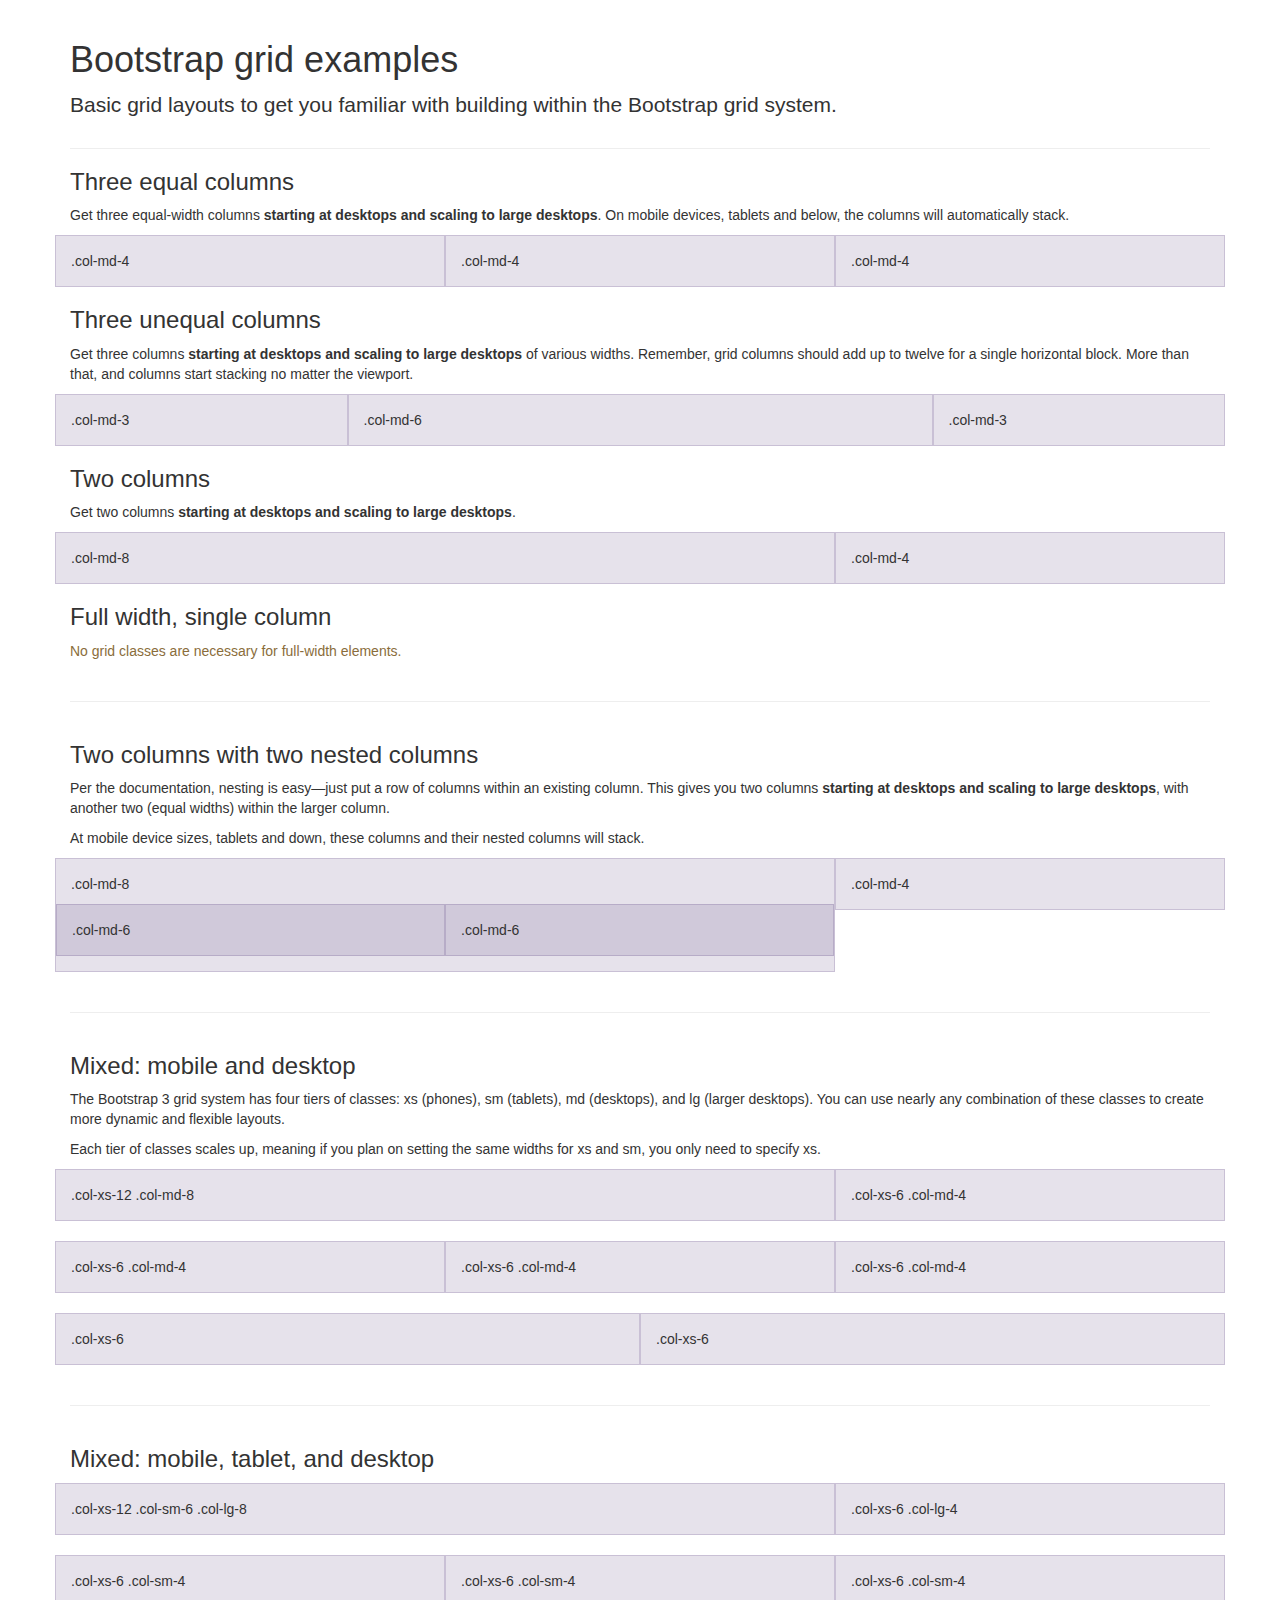
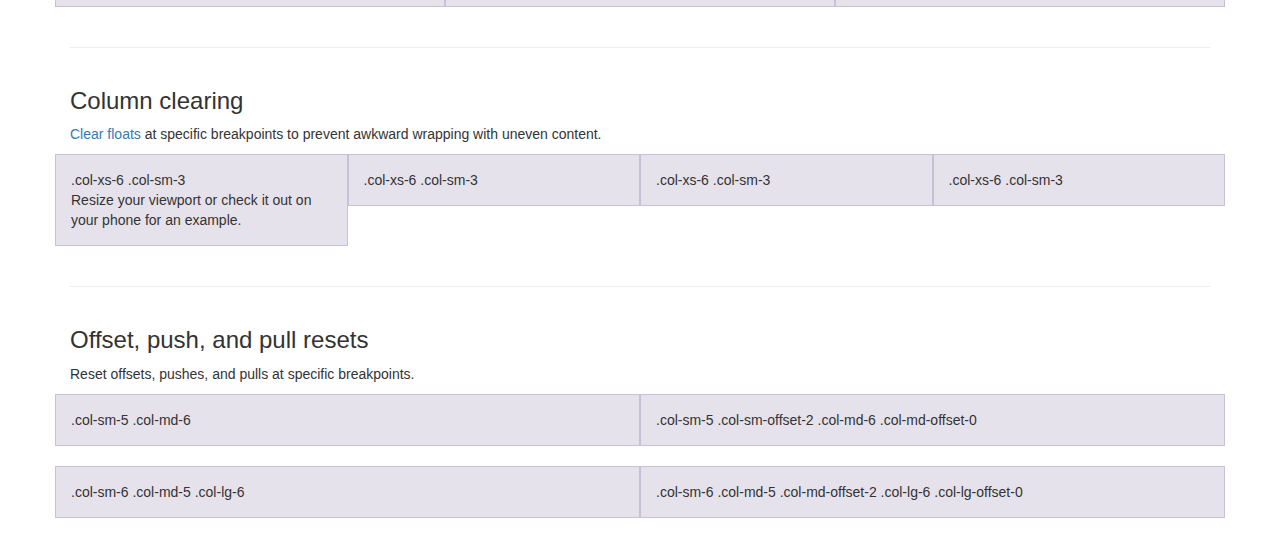
<file: libs/bootstrap-3.3.7/docs/examples/grid/index.html>
<!DOCTYPE html>
<html lang="en">
  <head>
    <meta charset="utf-8">
    <meta http-equiv="X-UA-Compatible" content="IE=edge">
    <meta name="viewport" content="width=device-width, initial-scale=1">
    <!-- The above 3 meta tags *must* come first in the head; any other head content must come *after* these tags -->
    <meta name="description" content="">
    <meta name="author" content="">
    <link rel="icon" href="../../favicon.ico">

    <title>Grid Template for Bootstrap</title>

    <!-- Bootstrap core CSS -->
    <link href="../../dist/css/bootstrap.min.css" rel="stylesheet">

    <!-- IE10 viewport hack for Surface/desktop Windows 8 bug -->
    <link href="../../assets/css/ie10-viewport-bug-workaround.css" rel="stylesheet">

    <!-- Custom styles for this template -->
    <link href="grid.css" rel="stylesheet">

    <!-- Just for debugging purposes. Don't actually copy these 2 lines! -->
    <!--[if lt IE 9]><script src="../../assets/js/ie8-responsive-file-warning.js"></script><![endif]-->
    <script src="../../assets/js/ie-emulation-modes-warning.js"></script>

    <!-- HTML5 shim and Respond.js for IE8 support of HTML5 elements and media queries -->
    <!--[if lt IE 9]>
      <script src="https://oss.maxcdn.com/html5shiv/3.7.3/html5shiv.min.js"></script>
      <script src="https://oss.maxcdn.com/respond/1.4.2/respond.min.js"></script>
    <![endif]-->
  </head>

  <body>
    <div class="container">

      <div class="page-header">
        <h1>Bootstrap grid examples</h1>
        <p class="lead">Basic grid layouts to get you familiar with building within the Bootstrap grid system.</p>
      </div>

      <h3>Three equal columns</h3>
      <p>Get three equal-width columns <strong>starting at desktops and scaling to large desktops</strong>. On mobile devices, tablets and below, the columns will automatically stack.</p>
      <div class="row">
        <div class="col-md-4">.col-md-4</div>
        <div class="col-md-4">.col-md-4</div>
        <div class="col-md-4">.col-md-4</div>
      </div>

      <h3>Three unequal columns</h3>
      <p>Get three columns <strong>starting at desktops and scaling to large desktops</strong> of various widths. Remember, grid columns should add up to twelve for a single horizontal block. More than that, and columns start stacking no matter the viewport.</p>
      <div class="row">
        <div class="col-md-3">.col-md-3</div>
        <div class="col-md-6">.col-md-6</div>
        <div class="col-md-3">.col-md-3</div>
      </div>

      <h3>Two columns</h3>
      <p>Get two columns <strong>starting at desktops and scaling to large desktops</strong>.</p>
      <div class="row">
        <div class="col-md-8">.col-md-8</div>
        <div class="col-md-4">.col-md-4</div>
      </div>

      <h3>Full width, single column</h3>
      <p class="text-warning">No grid classes are necessary for full-width elements.</p>

      <hr>

      <h3>Two columns with two nested columns</h3>
      <p>Per the documentation, nesting is easy—just put a row of columns within an existing column. This gives you two columns <strong>starting at desktops and scaling to large desktops</strong>, with another two (equal widths) within the larger column.</p>
      <p>At mobile device sizes, tablets and down, these columns and their nested columns will stack.</p>
      <div class="row">
        <div class="col-md-8">
          .col-md-8
          <div class="row">
            <div class="col-md-6">.col-md-6</div>
            <div class="col-md-6">.col-md-6</div>
          </div>
        </div>
        <div class="col-md-4">.col-md-4</div>
      </div>

      <hr>

      <h3>Mixed: mobile and desktop</h3>
      <p>The Bootstrap 3 grid system has four tiers of classes: xs (phones), sm (tablets), md (desktops), and lg (larger desktops). You can use nearly any combination of these classes to create more dynamic and flexible layouts.</p>
      <p>Each tier of classes scales up, meaning if you plan on setting the same widths for xs and sm, you only need to specify xs.</p>
      <div class="row">
        <div class="col-xs-12 col-md-8">.col-xs-12 .col-md-8</div>
        <div class="col-xs-6 col-md-4">.col-xs-6 .col-md-4</div>
      </div>
      <div class="row">
        <div class="col-xs-6 col-md-4">.col-xs-6 .col-md-4</div>
        <div class="col-xs-6 col-md-4">.col-xs-6 .col-md-4</div>
        <div class="col-xs-6 col-md-4">.col-xs-6 .col-md-4</div>
      </div>
      <div class="row">
        <div class="col-xs-6">.col-xs-6</div>
        <div class="col-xs-6">.col-xs-6</div>
      </div>

      <hr>

      <h3>Mixed: mobile, tablet, and desktop</h3>
      <p></p>
      <div class="row">
        <div class="col-xs-12 col-sm-6 col-lg-8">.col-xs-12 .col-sm-6 .col-lg-8</div>
        <div class="col-xs-6 col-lg-4">.col-xs-6 .col-lg-4</div>
      </div>
      <div class="row">
        <div class="col-xs-6 col-sm-4">.col-xs-6 .col-sm-4</div>
        <div class="col-xs-6 col-sm-4">.col-xs-6 .col-sm-4</div>
        <div class="col-xs-6 col-sm-4">.col-xs-6 .col-sm-4</div>
      </div>

      <hr>

      <h3>Column clearing</h3>
      <p><a href="http://getbootstrap.com/css/#grid-responsive-resets">Clear floats</a> at specific breakpoints to prevent awkward wrapping with uneven content.</p>
      <div class="row">
        <div class="col-xs-6 col-sm-3">
          .col-xs-6 .col-sm-3
          <br>
          Resize your viewport or check it out on your phone for an example.
        </div>
        <div class="col-xs-6 col-sm-3">.col-xs-6 .col-sm-3</div>

        <!-- Add the extra clearfix for only the required viewport -->
        <div class="clearfix visible-xs"></div>

        <div class="col-xs-6 col-sm-3">.col-xs-6 .col-sm-3</div>
        <div class="col-xs-6 col-sm-3">.col-xs-6 .col-sm-3</div>
      </div>

      <hr>

      <h3>Offset, push, and pull resets</h3>
      <p>Reset offsets, pushes, and pulls at specific breakpoints.</p>
      <div class="row">
        <div class="col-sm-5 col-md-6">.col-sm-5 .col-md-6</div>
        <div class="col-sm-5 col-sm-offset-2 col-md-6 col-md-offset-0">.col-sm-5 .col-sm-offset-2 .col-md-6 .col-md-offset-0</div>
      </div>
      <div class="row">
        <div class="col-sm-6 col-md-5 col-lg-6">.col-sm-6 .col-md-5 .col-lg-6</div>
        <div class="col-sm-6 col-md-5 col-md-offset-2 col-lg-6 col-lg-offset-0">.col-sm-6 .col-md-5 .col-md-offset-2 .col-lg-6 .col-lg-offset-0</div>
      </div>


    </div> <!-- /container -->


    <!-- IE10 viewport hack for Surface/desktop Windows 8 bug -->
    <script src="../../assets/js/ie10-viewport-bug-workaround.js"></script>
  </body>
</html>
</file>
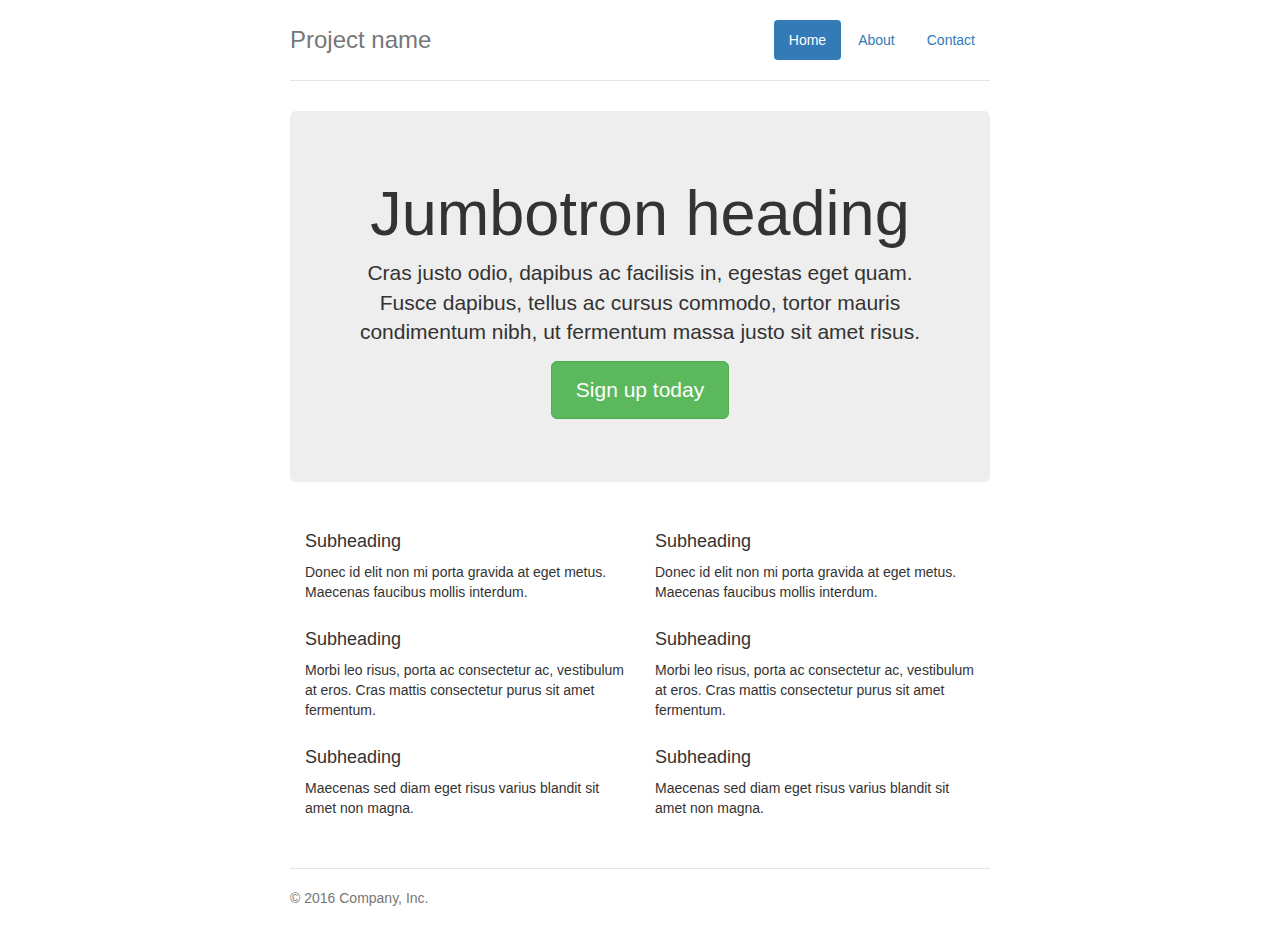
<file: libs/bootstrap-3.3.7/docs/examples/jumbotron-narrow/index.html>
<!DOCTYPE html>
<html lang="en">
  <head>
    <meta charset="utf-8">
    <meta http-equiv="X-UA-Compatible" content="IE=edge">
    <meta name="viewport" content="width=device-width, initial-scale=1">
    <!-- The above 3 meta tags *must* come first in the head; any other head content must come *after* these tags -->
    <meta name="description" content="">
    <meta name="author" content="">
    <link rel="icon" href="../../favicon.ico">

    <title>Narrow Jumbotron Template for Bootstrap</title>

    <!-- Bootstrap core CSS -->
    <link href="../../dist/css/bootstrap.min.css" rel="stylesheet">

    <!-- IE10 viewport hack for Surface/desktop Windows 8 bug -->
    <link href="../../assets/css/ie10-viewport-bug-workaround.css" rel="stylesheet">

    <!-- Custom styles for this template -->
    <link href="jumbotron-narrow.css" rel="stylesheet">

    <!-- Just for debugging purposes. Don't actually copy these 2 lines! -->
    <!--[if lt IE 9]><script src="../../assets/js/ie8-responsive-file-warning.js"></script><![endif]-->
    <script src="../../assets/js/ie-emulation-modes-warning.js"></script>

    <!-- HTML5 shim and Respond.js for IE8 support of HTML5 elements and media queries -->
    <!--[if lt IE 9]>
      <script src="https://oss.maxcdn.com/html5shiv/3.7.3/html5shiv.min.js"></script>
      <script src="https://oss.maxcdn.com/respond/1.4.2/respond.min.js"></script>
    <![endif]-->
  </head>

  <body>

    <div class="container">
      <div class="header clearfix">
        <nav>
          <ul class="nav nav-pills pull-right">
            <li role="presentation" class="active"><a href="#">Home</a></li>
            <li role="presentation"><a href="#">About</a></li>
            <li role="presentation"><a href="#">Contact</a></li>
          </ul>
        </nav>
        <h3 class="text-muted">Project name</h3>
      </div>

      <div class="jumbotron">
        <h1>Jumbotron heading</h1>
        <p class="lead">Cras justo odio, dapibus ac facilisis in, egestas eget quam. Fusce dapibus, tellus ac cursus commodo, tortor mauris condimentum nibh, ut fermentum massa justo sit amet risus.</p>
        <p><a class="btn btn-lg btn-success" href="#" role="button">Sign up today</a></p>
      </div>

      <div class="row marketing">
        <div class="col-lg-6">
          <h4>Subheading</h4>
          <p>Donec id elit non mi porta gravida at eget metus. Maecenas faucibus mollis interdum.</p>

          <h4>Subheading</h4>
          <p>Morbi leo risus, porta ac consectetur ac, vestibulum at eros. Cras mattis consectetur purus sit amet fermentum.</p>

          <h4>Subheading</h4>
          <p>Maecenas sed diam eget risus varius blandit sit amet non magna.</p>
        </div>

        <div class="col-lg-6">
          <h4>Subheading</h4>
          <p>Donec id elit non mi porta gravida at eget metus. Maecenas faucibus mollis interdum.</p>

          <h4>Subheading</h4>
          <p>Morbi leo risus, porta ac consectetur ac, vestibulum at eros. Cras mattis consectetur purus sit amet fermentum.</p>

          <h4>Subheading</h4>
          <p>Maecenas sed diam eget risus varius blandit sit amet non magna.</p>
        </div>
      </div>

      <footer class="footer">
        <p>&copy; 2016 Company, Inc.</p>
      </footer>

    </div> <!-- /container -->


    <!-- IE10 viewport hack for Surface/desktop Windows 8 bug -->
    <script src="../../assets/js/ie10-viewport-bug-workaround.js"></script>
  </body>
</html>
</file>
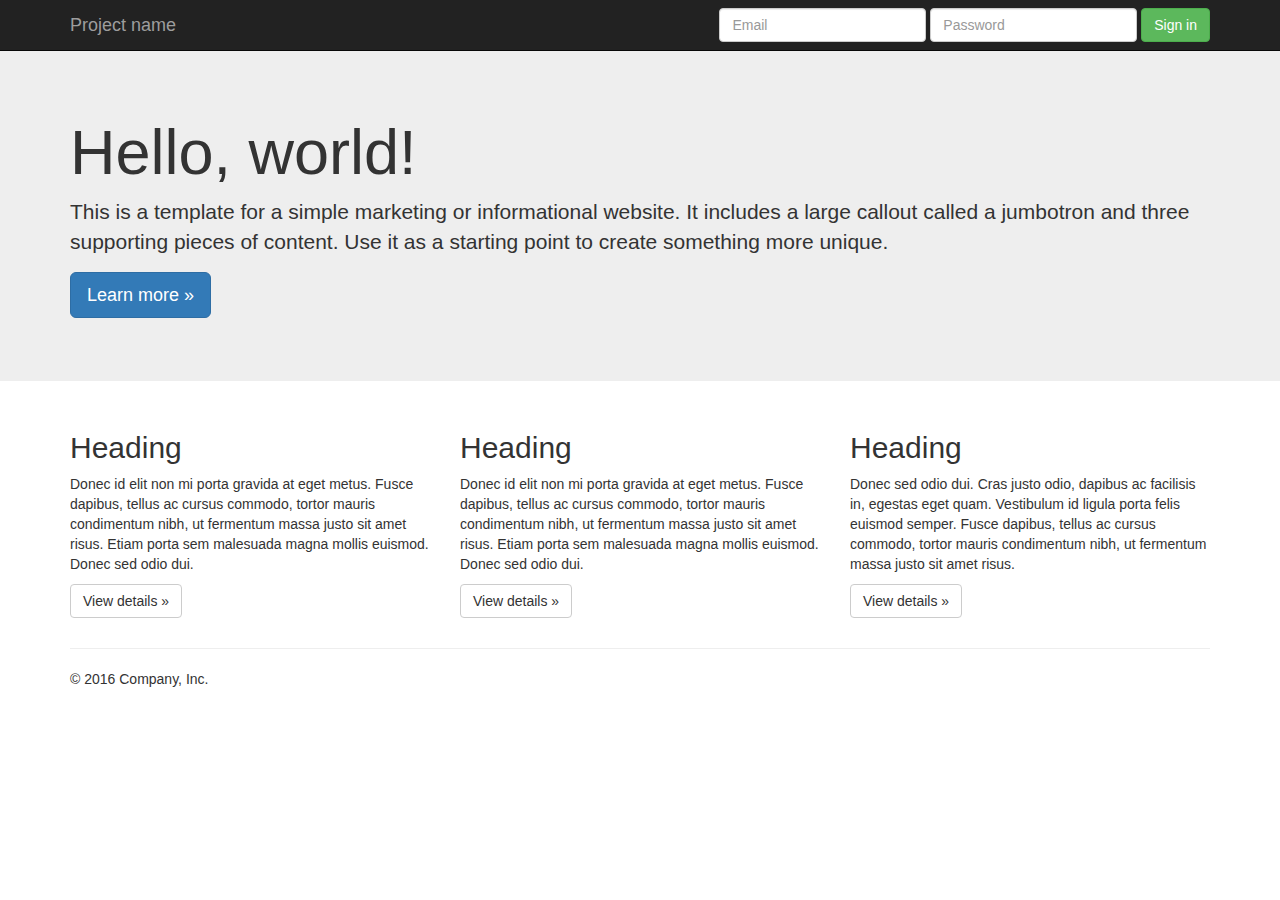
<file: libs/bootstrap-3.3.7/docs/examples/jumbotron/index.html>
<!DOCTYPE html>
<html lang="en">
  <head>
    <meta charset="utf-8">
    <meta http-equiv="X-UA-Compatible" content="IE=edge">
    <meta name="viewport" content="width=device-width, initial-scale=1">
    <!-- The above 3 meta tags *must* come first in the head; any other head content must come *after* these tags -->
    <meta name="description" content="">
    <meta name="author" content="">
    <link rel="icon" href="../../favicon.ico">

    <title>Jumbotron Template for Bootstrap</title>

    <!-- Bootstrap core CSS -->
    <link href="../../dist/css/bootstrap.min.css" rel="stylesheet">

    <!-- IE10 viewport hack for Surface/desktop Windows 8 bug -->
    <link href="../../assets/css/ie10-viewport-bug-workaround.css" rel="stylesheet">

    <!-- Custom styles for this template -->
    <link href="jumbotron.css" rel="stylesheet">

    <!-- Just for debugging purposes. Don't actually copy these 2 lines! -->
    <!--[if lt IE 9]><script src="../../assets/js/ie8-responsive-file-warning.js"></script><![endif]-->
    <script src="../../assets/js/ie-emulation-modes-warning.js"></script>

    <!-- HTML5 shim and Respond.js for IE8 support of HTML5 elements and media queries -->
    <!--[if lt IE 9]>
      <script src="https://oss.maxcdn.com/html5shiv/3.7.3/html5shiv.min.js"></script>
      <script src="https://oss.maxcdn.com/respond/1.4.2/respond.min.js"></script>
    <![endif]-->
  </head>

  <body>

    <nav class="navbar navbar-inverse navbar-fixed-top">
      <div class="container">
        <div class="navbar-header">
          <button type="button" class="navbar-toggle collapsed" data-toggle="collapse" data-target="#navbar" aria-expanded="false" aria-controls="navbar">
            <span class="sr-only">Toggle navigation</span>
            <span class="icon-bar"></span>
            <span class="icon-bar"></span>
            <span class="icon-bar"></span>
          </button>
          <a class="navbar-brand" href="#">Project name</a>
        </div>
        <div id="navbar" class="navbar-collapse collapse">
          <form class="navbar-form navbar-right">
            <div class="form-group">
              <input type="text" placeholder="Email" class="form-control">
            </div>
            <div class="form-group">
              <input type="password" placeholder="Password" class="form-control">
            </div>
            <button type="submit" class="btn btn-success">Sign in</button>
          </form>
        </div><!--/.navbar-collapse -->
      </div>
    </nav>

    <!-- MainClass jumbotron for a primary marketing message or call to action -->
    <div class="jumbotron">
      <div class="container">
        <h1>Hello, world!</h1>
        <p>This is a template for a simple marketing or informational website. It includes a large callout called a jumbotron and three supporting pieces of content. Use it as a starting point to create something more unique.</p>
        <p><a class="btn btn-primary btn-lg" href="#" role="button">Learn more &raquo;</a></p>
      </div>
    </div>

    <div class="container">
      <!-- Example row of columns -->
      <div class="row">
        <div class="col-md-4">
          <h2>Heading</h2>
          <p>Donec id elit non mi porta gravida at eget metus. Fusce dapibus, tellus ac cursus commodo, tortor mauris condimentum nibh, ut fermentum massa justo sit amet risus. Etiam porta sem malesuada magna mollis euismod. Donec sed odio dui. </p>
          <p><a class="btn btn-default" href="#" role="button">View details &raquo;</a></p>
        </div>
        <div class="col-md-4">
          <h2>Heading</h2>
          <p>Donec id elit non mi porta gravida at eget metus. Fusce dapibus, tellus ac cursus commodo, tortor mauris condimentum nibh, ut fermentum massa justo sit amet risus. Etiam porta sem malesuada magna mollis euismod. Donec sed odio dui. </p>
          <p><a class="btn btn-default" href="#" role="button">View details &raquo;</a></p>
       </div>
        <div class="col-md-4">
          <h2>Heading</h2>
          <p>Donec sed odio dui. Cras justo odio, dapibus ac facilisis in, egestas eget quam. Vestibulum id ligula porta felis euismod semper. Fusce dapibus, tellus ac cursus commodo, tortor mauris condimentum nibh, ut fermentum massa justo sit amet risus.</p>
          <p><a class="btn btn-default" href="#" role="button">View details &raquo;</a></p>
        </div>
      </div>

      <hr>

      <footer>
        <p>&copy; 2016 Company, Inc.</p>
      </footer>
    </div> <!-- /container -->


    <!-- Bootstrap core JavaScript
    ================================================== -->
    <!-- Placed at the end of the document so the pages load faster -->
    <script src="https://ajax.googleapis.com/ajax/libs/jquery/1.12.4/jquery.min.js"></script>
    <script>window.jQuery || document.write('<script src="../../assets/js/vendor/jquery.min.js"><\/script>')</script>
    <script src="../../dist/js/bootstrap.min.js"></script>
    <!-- IE10 viewport hack for Surface/desktop Windows 8 bug -->
    <script src="../../assets/js/ie10-viewport-bug-workaround.js"></script>
  </body>
</html>
</file>
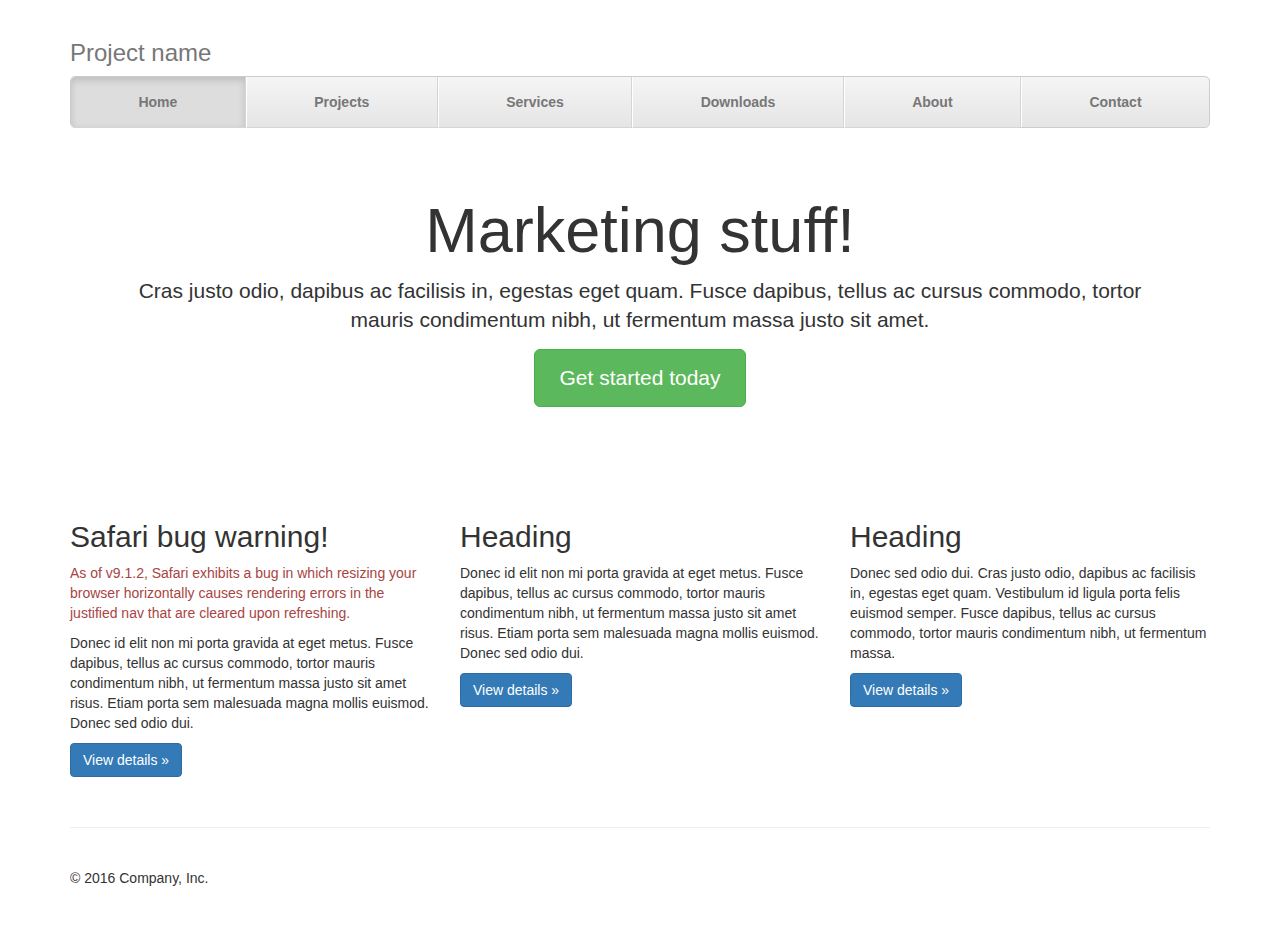
<file: libs/bootstrap-3.3.7/docs/examples/justified-nav/index.html>
<!DOCTYPE html>
<html lang="en">
  <head>
    <meta charset="utf-8">
    <meta http-equiv="X-UA-Compatible" content="IE=edge">
    <meta name="viewport" content="width=device-width, initial-scale=1">
    <!-- The above 3 meta tags *must* come first in the head; any other head content must come *after* these tags -->
    <meta name="description" content="">
    <meta name="author" content="">
    <link rel="icon" href="../../favicon.ico">

    <title>Justified Nav Template for Bootstrap</title>

    <!-- Bootstrap core CSS -->
    <link href="../../dist/css/bootstrap.min.css" rel="stylesheet">

    <!-- IE10 viewport hack for Surface/desktop Windows 8 bug -->
    <link href="../../assets/css/ie10-viewport-bug-workaround.css" rel="stylesheet">

    <!-- Custom styles for this template -->
    <link href="justified-nav.css" rel="stylesheet">

    <!-- Just for debugging purposes. Don't actually copy these 2 lines! -->
    <!--[if lt IE 9]><script src="../../assets/js/ie8-responsive-file-warning.js"></script><![endif]-->
    <script src="../../assets/js/ie-emulation-modes-warning.js"></script>

    <!-- HTML5 shim and Respond.js for IE8 support of HTML5 elements and media queries -->
    <!--[if lt IE 9]>
      <script src="https://oss.maxcdn.com/html5shiv/3.7.3/html5shiv.min.js"></script>
      <script src="https://oss.maxcdn.com/respond/1.4.2/respond.min.js"></script>
    <![endif]-->
  </head>

  <body>

    <div class="container">

      <!-- The justified navigation menu is meant for single line per list item.
           Multiple lines will require custom code not provided by Bootstrap. -->
      <div class="masthead">
        <h3 class="text-muted">Project name</h3>
        <nav>
          <ul class="nav nav-justified">
            <li class="active"><a href="#">Home</a></li>
            <li><a href="#">Projects</a></li>
            <li><a href="#">Services</a></li>
            <li><a href="#">Downloads</a></li>
            <li><a href="#">About</a></li>
            <li><a href="#">Contact</a></li>
          </ul>
        </nav>
      </div>

      <!-- Jumbotron -->
      <div class="jumbotron">
        <h1>Marketing stuff!</h1>
        <p class="lead">Cras justo odio, dapibus ac facilisis in, egestas eget quam. Fusce dapibus, tellus ac cursus commodo, tortor mauris condimentum nibh, ut fermentum massa justo sit amet.</p>
        <p><a class="btn btn-lg btn-success" href="#" role="button">Get started today</a></p>
      </div>

      <!-- Example row of columns -->
      <div class="row">
        <div class="col-lg-4">
          <h2>Safari bug warning!</h2>
          <p class="text-danger">As of v9.1.2, Safari exhibits a bug in which resizing your browser horizontally causes rendering errors in the justified nav that are cleared upon refreshing.</p>
          <p>Donec id elit non mi porta gravida at eget metus. Fusce dapibus, tellus ac cursus commodo, tortor mauris condimentum nibh, ut fermentum massa justo sit amet risus. Etiam porta sem malesuada magna mollis euismod. Donec sed odio dui. </p>
          <p><a class="btn btn-primary" href="#" role="button">View details &raquo;</a></p>
        </div>
        <div class="col-lg-4">
          <h2>Heading</h2>
          <p>Donec id elit non mi porta gravida at eget metus. Fusce dapibus, tellus ac cursus commodo, tortor mauris condimentum nibh, ut fermentum massa justo sit amet risus. Etiam porta sem malesuada magna mollis euismod. Donec sed odio dui. </p>
          <p><a class="btn btn-primary" href="#" role="button">View details &raquo;</a></p>
       </div>
        <div class="col-lg-4">
          <h2>Heading</h2>
          <p>Donec sed odio dui. Cras justo odio, dapibus ac facilisis in, egestas eget quam. Vestibulum id ligula porta felis euismod semper. Fusce dapibus, tellus ac cursus commodo, tortor mauris condimentum nibh, ut fermentum massa.</p>
          <p><a class="btn btn-primary" href="#" role="button">View details &raquo;</a></p>
        </div>
      </div>

      <!-- Site footer -->
      <footer class="footer">
        <p>&copy; 2016 Company, Inc.</p>
      </footer>

    </div> <!-- /container -->


    <!-- IE10 viewport hack for Surface/desktop Windows 8 bug -->
    <script src="../../assets/js/ie10-viewport-bug-workaround.js"></script>
  </body>
</html>
</file>
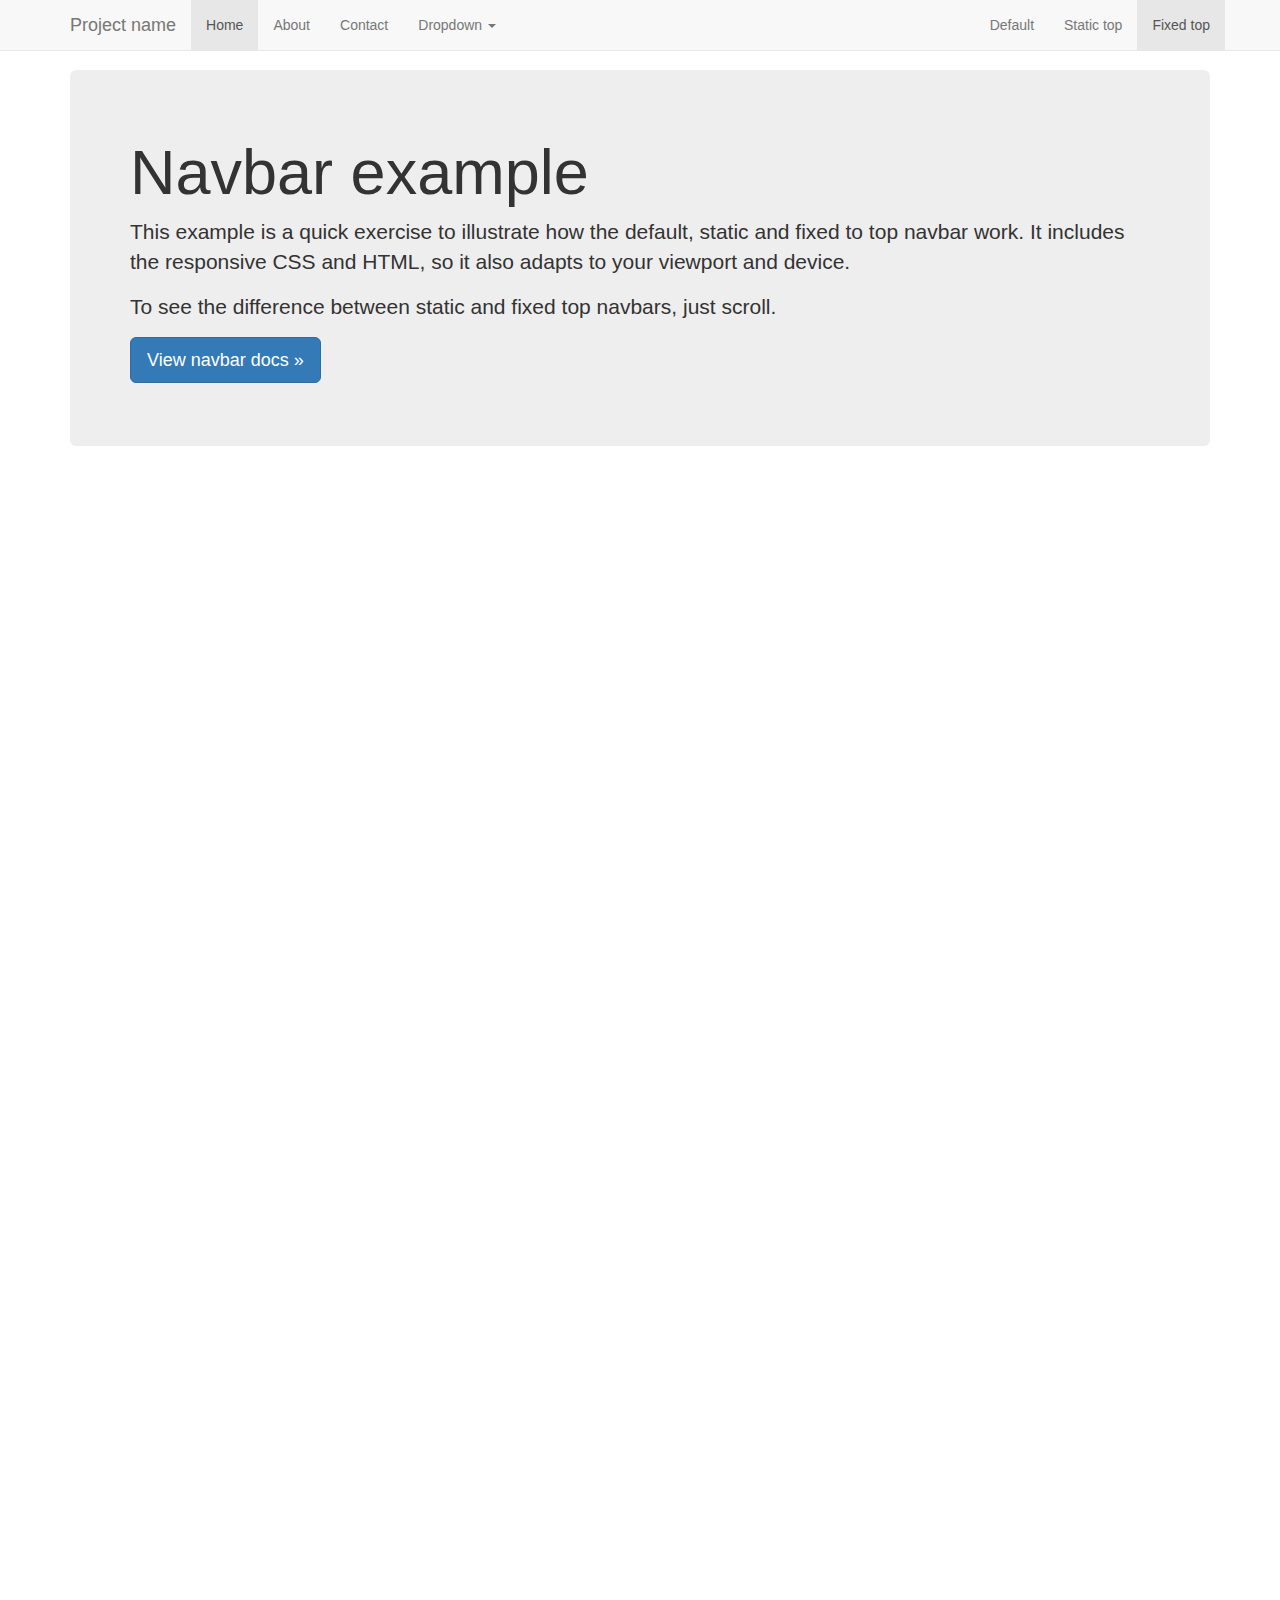
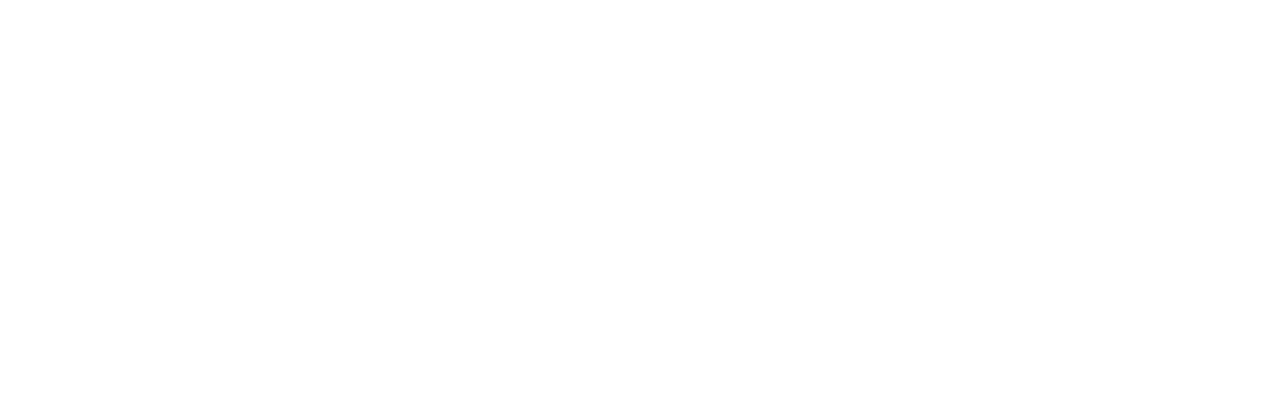
<file: libs/bootstrap-3.3.7/docs/examples/navbar-fixed-top/index.html>
<!DOCTYPE html>
<html lang="en">
  <head>
    <meta charset="utf-8">
    <meta http-equiv="X-UA-Compatible" content="IE=edge">
    <meta name="viewport" content="width=device-width, initial-scale=1">
    <!-- The above 3 meta tags *must* come first in the head; any other head content must come *after* these tags -->
    <meta name="description" content="">
    <meta name="author" content="">
    <link rel="icon" href="../../favicon.ico">

    <title>Fixed Top Navbar Example for Bootstrap</title>

    <!-- Bootstrap core CSS -->
    <link href="../../dist/css/bootstrap.min.css" rel="stylesheet">

    <!-- IE10 viewport hack for Surface/desktop Windows 8 bug -->
    <link href="../../assets/css/ie10-viewport-bug-workaround.css" rel="stylesheet">

    <!-- Custom styles for this template -->
    <link href="navbar-fixed-top.css" rel="stylesheet">

    <!-- Just for debugging purposes. Don't actually copy these 2 lines! -->
    <!--[if lt IE 9]><script src="../../assets/js/ie8-responsive-file-warning.js"></script><![endif]-->
    <script src="../../assets/js/ie-emulation-modes-warning.js"></script>

    <!-- HTML5 shim and Respond.js for IE8 support of HTML5 elements and media queries -->
    <!--[if lt IE 9]>
      <script src="https://oss.maxcdn.com/html5shiv/3.7.3/html5shiv.min.js"></script>
      <script src="https://oss.maxcdn.com/respond/1.4.2/respond.min.js"></script>
    <![endif]-->
  </head>

  <body>

    <!-- Fixed navbar -->
    <nav class="navbar navbar-default navbar-fixed-top">
      <div class="container">
        <div class="navbar-header">
          <button type="button" class="navbar-toggle collapsed" data-toggle="collapse" data-target="#navbar" aria-expanded="false" aria-controls="navbar">
            <span class="sr-only">Toggle navigation</span>
            <span class="icon-bar"></span>
            <span class="icon-bar"></span>
            <span class="icon-bar"></span>
          </button>
          <a class="navbar-brand" href="#">Project name</a>
        </div>
        <div id="navbar" class="navbar-collapse collapse">
          <ul class="nav navbar-nav">
            <li class="active"><a href="#">Home</a></li>
            <li><a href="#about">About</a></li>
            <li><a href="#contact">Contact</a></li>
            <li class="dropdown">
              <a href="#" class="dropdown-toggle" data-toggle="dropdown" role="button" aria-haspopup="true" aria-expanded="false">Dropdown <span class="caret"></span></a>
              <ul class="dropdown-menu">
                <li><a href="#">Action</a></li>
                <li><a href="#">Another action</a></li>
                <li><a href="#">Something else here</a></li>
                <li role="separator" class="divider"></li>
                <li class="dropdown-header">Nav header</li>
                <li><a href="#">Separated link</a></li>
                <li><a href="#">One more separated link</a></li>
              </ul>
            </li>
          </ul>
          <ul class="nav navbar-nav navbar-right">
            <li><a href="../navbar/">Default</a></li>
            <li><a href="../navbar-static-top/">Static top</a></li>
            <li class="active"><a href="./">Fixed top <span class="sr-only">(current)</span></a></li>
          </ul>
        </div><!--/.nav-collapse -->
      </div>
    </nav>

    <div class="container">

      <!-- MainClass component for a primary marketing message or call to action -->
      <div class="jumbotron">
        <h1>Navbar example</h1>
        <p>This example is a quick exercise to illustrate how the default, static and fixed to top navbar work. It includes the responsive CSS and HTML, so it also adapts to your viewport and device.</p>
        <p>To see the difference between static and fixed top navbars, just scroll.</p>
        <p>
          <a class="btn btn-lg btn-primary" href="../../components/#navbar" role="button">View navbar docs &raquo;</a>
        </p>
      </div>

    </div> <!-- /container -->


    <!-- Bootstrap core JavaScript
    ================================================== -->
    <!-- Placed at the end of the document so the pages load faster -->
    <script src="https://ajax.googleapis.com/ajax/libs/jquery/1.12.4/jquery.min.js"></script>
    <script>window.jQuery || document.write('<script src="../../assets/js/vendor/jquery.min.js"><\/script>')</script>
    <script src="../../dist/js/bootstrap.min.js"></script>
    <!-- IE10 viewport hack for Surface/desktop Windows 8 bug -->
    <script src="../../assets/js/ie10-viewport-bug-workaround.js"></script>
  </body>
</html>
</file>
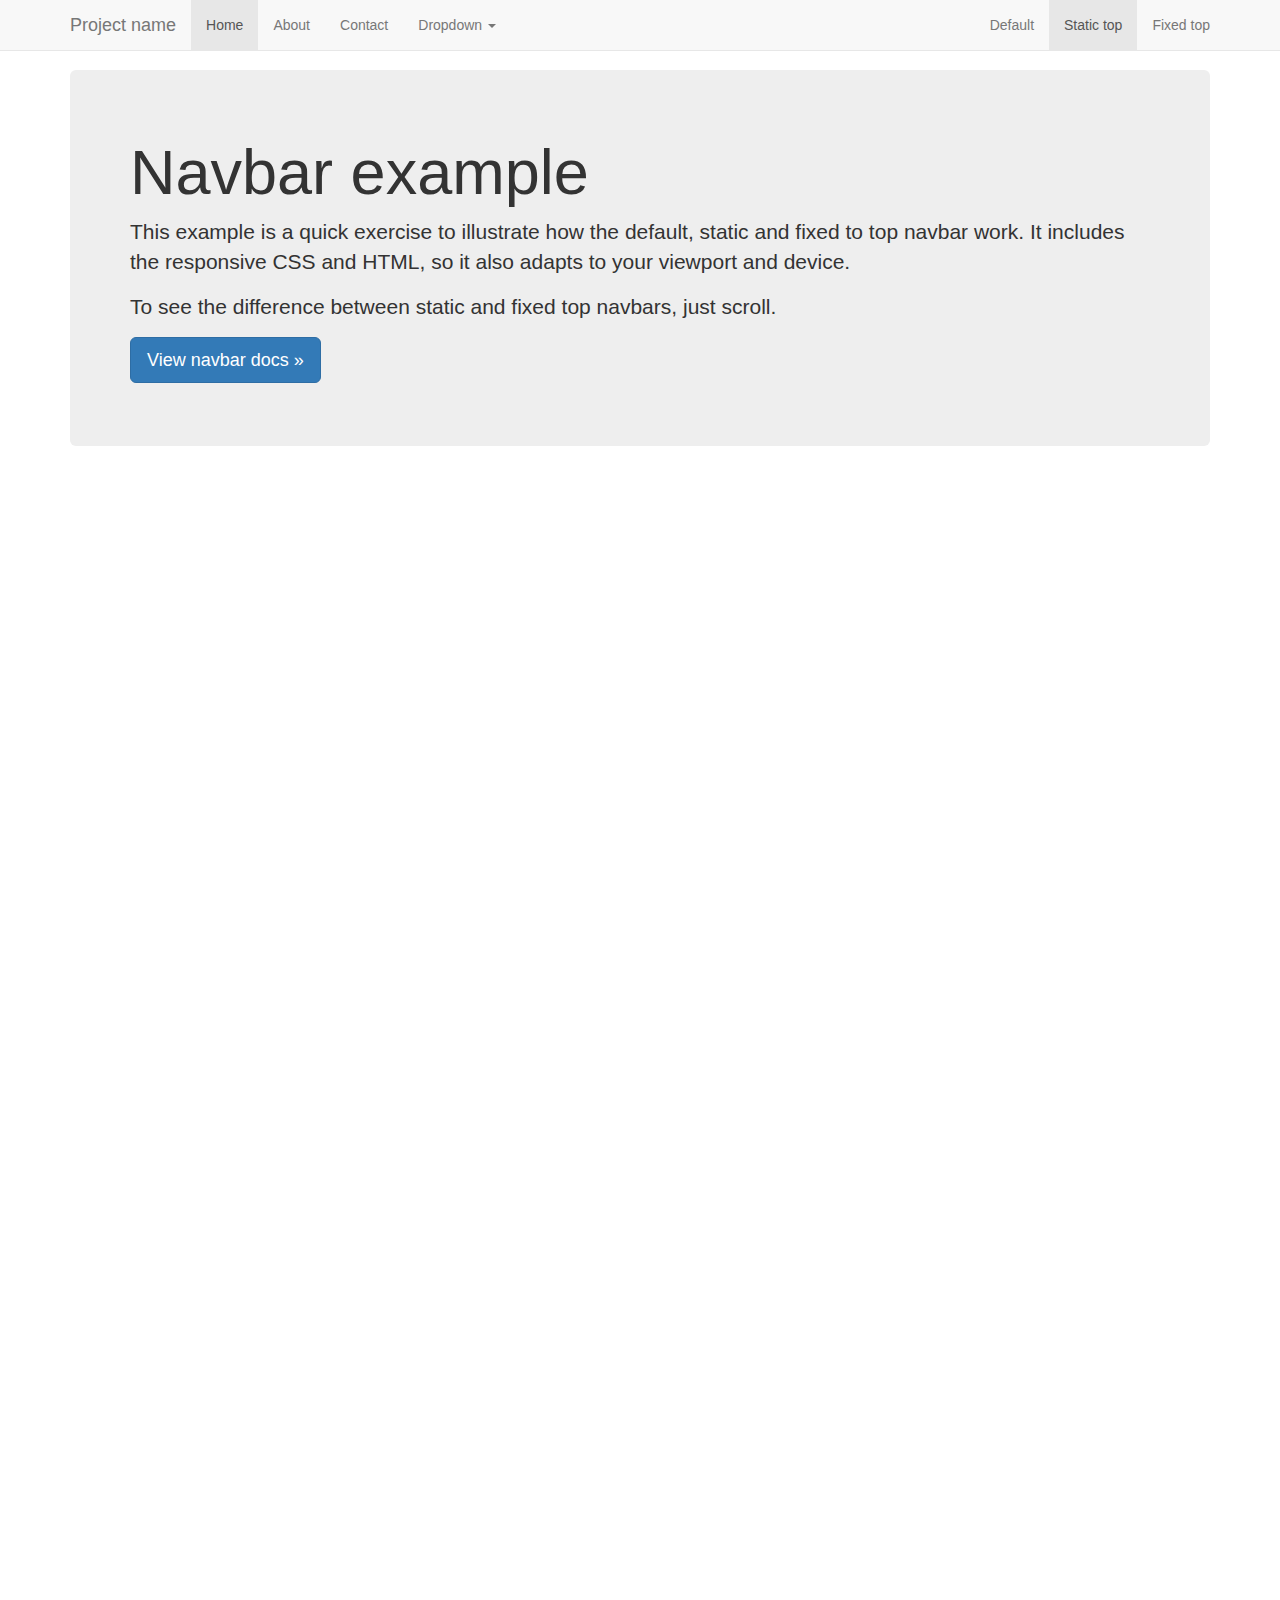
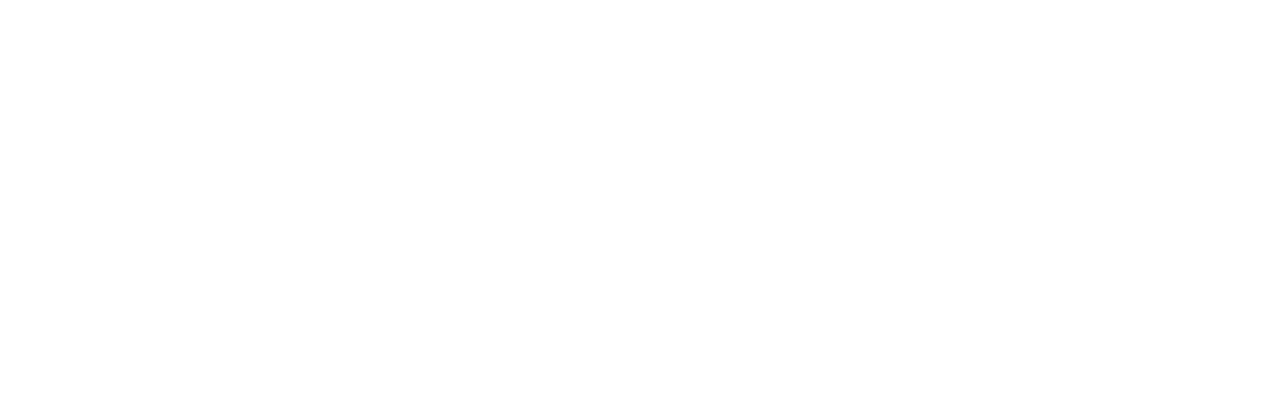
<file: libs/bootstrap-3.3.7/docs/examples/navbar-static-top/index.html>
<!DOCTYPE html>
<html lang="en">
  <head>
    <meta charset="utf-8">
    <meta http-equiv="X-UA-Compatible" content="IE=edge">
    <meta name="viewport" content="width=device-width, initial-scale=1">
    <!-- The above 3 meta tags *must* come first in the head; any other head content must come *after* these tags -->
    <meta name="description" content="">
    <meta name="author" content="">
    <link rel="icon" href="../../favicon.ico">

    <title>Static Top Navbar Example for Bootstrap</title>

    <!-- Bootstrap core CSS -->
    <link href="../../dist/css/bootstrap.min.css" rel="stylesheet">

    <!-- IE10 viewport hack for Surface/desktop Windows 8 bug -->
    <link href="../../assets/css/ie10-viewport-bug-workaround.css" rel="stylesheet">

    <!-- Custom styles for this template -->
    <link href="navbar-static-top.css" rel="stylesheet">

    <!-- Just for debugging purposes. Don't actually copy these 2 lines! -->
    <!--[if lt IE 9]><script src="../../assets/js/ie8-responsive-file-warning.js"></script><![endif]-->
    <script src="../../assets/js/ie-emulation-modes-warning.js"></script>

    <!-- HTML5 shim and Respond.js for IE8 support of HTML5 elements and media queries -->
    <!--[if lt IE 9]>
      <script src="https://oss.maxcdn.com/html5shiv/3.7.3/html5shiv.min.js"></script>
      <script src="https://oss.maxcdn.com/respond/1.4.2/respond.min.js"></script>
    <![endif]-->
  </head>

  <body>

    <!-- Static navbar -->
    <nav class="navbar navbar-default navbar-static-top">
      <div class="container">
        <div class="navbar-header">
          <button type="button" class="navbar-toggle collapsed" data-toggle="collapse" data-target="#navbar" aria-expanded="false" aria-controls="navbar">
            <span class="sr-only">Toggle navigation</span>
            <span class="icon-bar"></span>
            <span class="icon-bar"></span>
            <span class="icon-bar"></span>
          </button>
          <a class="navbar-brand" href="#">Project name</a>
        </div>
        <div id="navbar" class="navbar-collapse collapse">
          <ul class="nav navbar-nav">
            <li class="active"><a href="#">Home</a></li>
            <li><a href="#about">About</a></li>
            <li><a href="#contact">Contact</a></li>
            <li class="dropdown">
              <a href="#" class="dropdown-toggle" data-toggle="dropdown" role="button" aria-haspopup="true" aria-expanded="false">Dropdown <span class="caret"></span></a>
              <ul class="dropdown-menu">
                <li><a href="#">Action</a></li>
                <li><a href="#">Another action</a></li>
                <li><a href="#">Something else here</a></li>
                <li role="separator" class="divider"></li>
                <li class="dropdown-header">Nav header</li>
                <li><a href="#">Separated link</a></li>
                <li><a href="#">One more separated link</a></li>
              </ul>
            </li>
          </ul>
          <ul class="nav navbar-nav navbar-right">
            <li><a href="../navbar/">Default</a></li>
            <li class="active"><a href="./">Static top <span class="sr-only">(current)</span></a></li>
            <li><a href="../navbar-fixed-top/">Fixed top</a></li>
          </ul>
        </div><!--/.nav-collapse -->
      </div>
    </nav>


    <div class="container">

      <!-- MainClass component for a primary marketing message or call to action -->
      <div class="jumbotron">
        <h1>Navbar example</h1>
        <p>This example is a quick exercise to illustrate how the default, static and fixed to top navbar work. It includes the responsive CSS and HTML, so it also adapts to your viewport and device.</p>
        <p>To see the difference between static and fixed top navbars, just scroll.</p>
        <p>
          <a class="btn btn-lg btn-primary" href="../../components/#navbar" role="button">View navbar docs &raquo;</a>
        </p>
      </div>

    </div> <!-- /container -->


    <!-- Bootstrap core JavaScript
    ================================================== -->
    <!-- Placed at the end of the document so the pages load faster -->
    <script src="https://ajax.googleapis.com/ajax/libs/jquery/1.12.4/jquery.min.js"></script>
    <script>window.jQuery || document.write('<script src="../../assets/js/vendor/jquery.min.js"><\/script>')</script>
    <script src="../../dist/js/bootstrap.min.js"></script>
    <!-- IE10 viewport hack for Surface/desktop Windows 8 bug -->
    <script src="../../assets/js/ie10-viewport-bug-workaround.js"></script>
  </body>
</html>
</file>
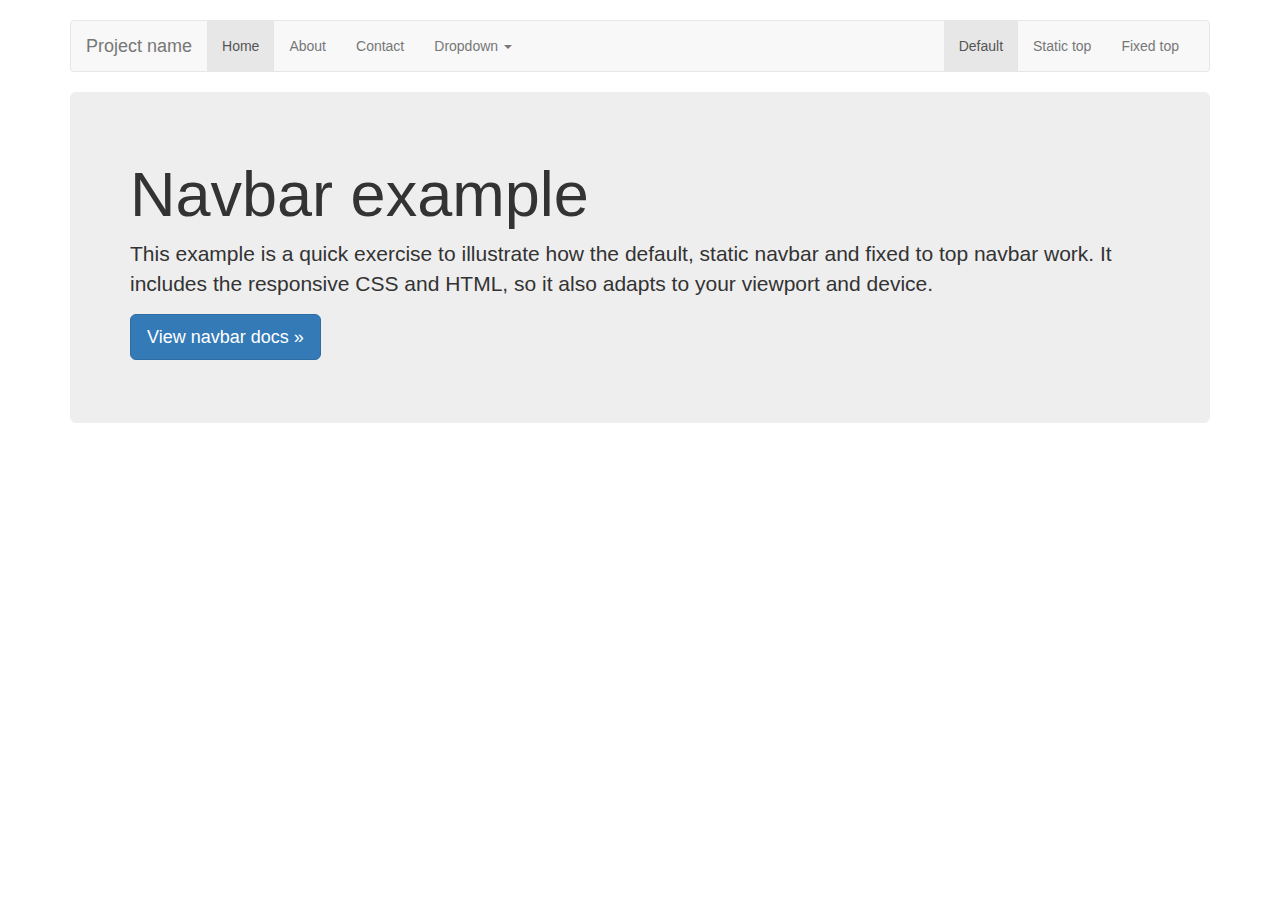
<file: libs/bootstrap-3.3.7/docs/examples/navbar/index.html>
<!DOCTYPE html>
<html lang="en">
  <head>
    <meta charset="utf-8">
    <meta http-equiv="X-UA-Compatible" content="IE=edge">
    <meta name="viewport" content="width=device-width, initial-scale=1">
    <!-- The above 3 meta tags *must* come first in the head; any other head content must come *after* these tags -->
    <meta name="description" content="">
    <meta name="author" content="">
    <link rel="icon" href="../../favicon.ico">

    <title>Navbar Template for Bootstrap</title>

    <!-- Bootstrap core CSS -->
    <link href="../../dist/css/bootstrap.min.css" rel="stylesheet">

    <!-- IE10 viewport hack for Surface/desktop Windows 8 bug -->
    <link href="../../assets/css/ie10-viewport-bug-workaround.css" rel="stylesheet">

    <!-- Custom styles for this template -->
    <link href="navbar.css" rel="stylesheet">

    <!-- Just for debugging purposes. Don't actually copy these 2 lines! -->
    <!--[if lt IE 9]><script src="../../assets/js/ie8-responsive-file-warning.js"></script><![endif]-->
    <script src="../../assets/js/ie-emulation-modes-warning.js"></script>

    <!-- HTML5 shim and Respond.js for IE8 support of HTML5 elements and media queries -->
    <!--[if lt IE 9]>
      <script src="https://oss.maxcdn.com/html5shiv/3.7.3/html5shiv.min.js"></script>
      <script src="https://oss.maxcdn.com/respond/1.4.2/respond.min.js"></script>
    <![endif]-->
  </head>

  <body>

    <div class="container">

      <!-- Static navbar -->
      <nav class="navbar navbar-default">
        <div class="container-fluid">
          <div class="navbar-header">
            <button type="button" class="navbar-toggle collapsed" data-toggle="collapse" data-target="#navbar" aria-expanded="false" aria-controls="navbar">
              <span class="sr-only">Toggle navigation</span>
              <span class="icon-bar"></span>
              <span class="icon-bar"></span>
              <span class="icon-bar"></span>
            </button>
            <a class="navbar-brand" href="#">Project name</a>
          </div>
          <div id="navbar" class="navbar-collapse collapse">
            <ul class="nav navbar-nav">
              <li class="active"><a href="#">Home</a></li>
              <li><a href="#">About</a></li>
              <li><a href="#">Contact</a></li>
              <li class="dropdown">
                <a href="#" class="dropdown-toggle" data-toggle="dropdown" role="button" aria-haspopup="true" aria-expanded="false">Dropdown <span class="caret"></span></a>
                <ul class="dropdown-menu">
                  <li><a href="#">Action</a></li>
                  <li><a href="#">Another action</a></li>
                  <li><a href="#">Something else here</a></li>
                  <li role="separator" class="divider"></li>
                  <li class="dropdown-header">Nav header</li>
                  <li><a href="#">Separated link</a></li>
                  <li><a href="#">One more separated link</a></li>
                </ul>
              </li>
            </ul>
            <ul class="nav navbar-nav navbar-right">
              <li class="active"><a href="./">Default <span class="sr-only">(current)</span></a></li>
              <li><a href="../navbar-static-top/">Static top</a></li>
              <li><a href="../navbar-fixed-top/">Fixed top</a></li>
            </ul>
          </div><!--/.nav-collapse -->
        </div><!--/.container-fluid -->
      </nav>

      <!-- MainClass component for a primary marketing message or call to action -->
      <div class="jumbotron">
        <h1>Navbar example</h1>
        <p>This example is a quick exercise to illustrate how the default, static navbar and fixed to top navbar work. It includes the responsive CSS and HTML, so it also adapts to your viewport and device.</p>
        <p>
          <a class="btn btn-lg btn-primary" href="../../components/#navbar" role="button">View navbar docs &raquo;</a>
        </p>
      </div>

    </div> <!-- /container -->


    <!-- Bootstrap core JavaScript
    ================================================== -->
    <!-- Placed at the end of the document so the pages load faster -->
    <script src="https://ajax.googleapis.com/ajax/libs/jquery/1.12.4/jquery.min.js"></script>
    <script>window.jQuery || document.write('<script src="../../assets/js/vendor/jquery.min.js"><\/script>')</script>
    <script src="../../dist/js/bootstrap.min.js"></script>
    <!-- IE10 viewport hack for Surface/desktop Windows 8 bug -->
    <script src="../../assets/js/ie10-viewport-bug-workaround.js"></script>
  </body>
</html>
</file>
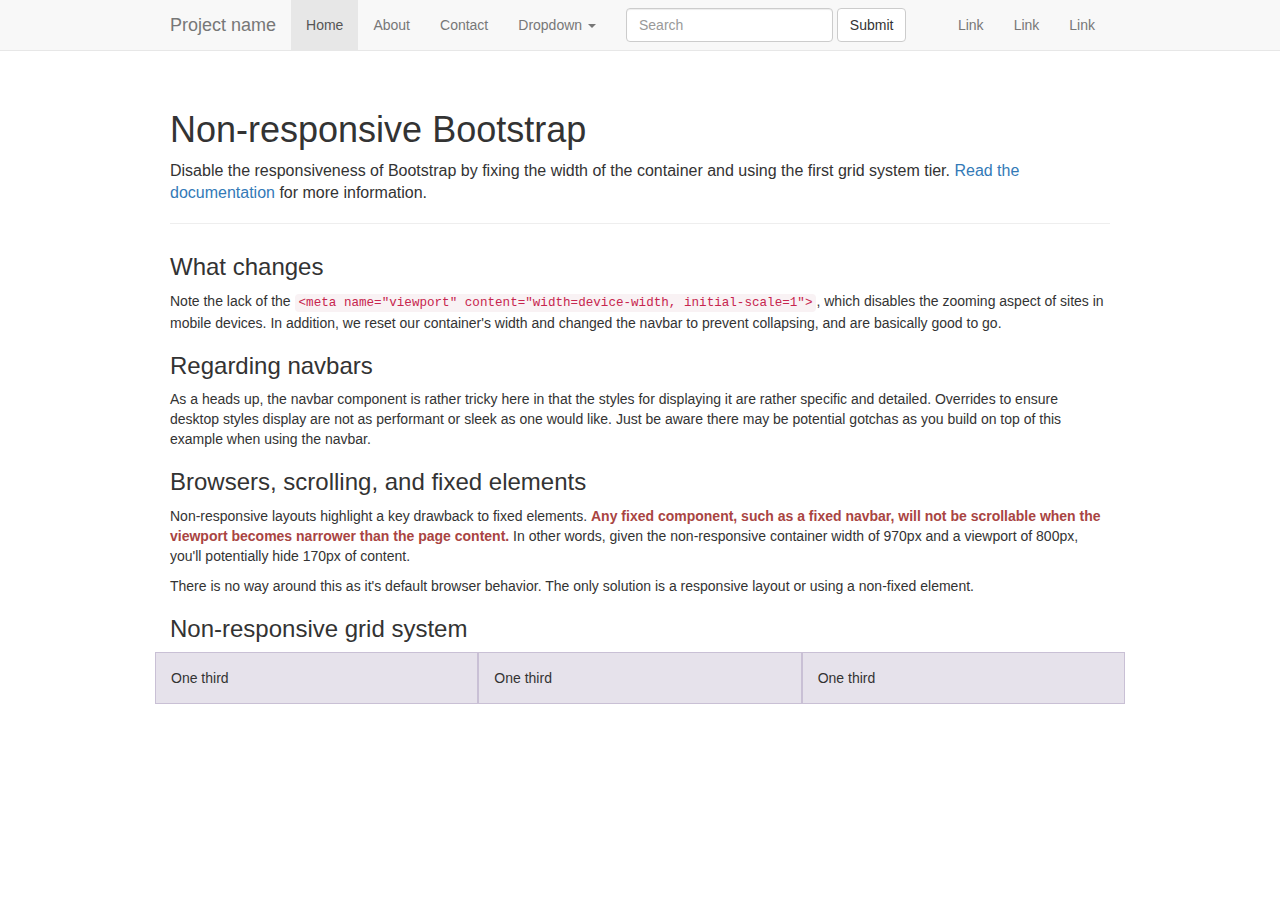
<file: libs/bootstrap-3.3.7/docs/examples/non-responsive/index.html>
<!DOCTYPE html>
<html lang="en">
  <head>
    <meta charset="utf-8">
    <meta http-equiv="X-UA-Compatible" content="IE=edge">
    <!-- The above 2 meta tags *must* come first in the head; any other head content must come *after* these tags -->
    <meta name="description" content="">
    <meta name="author" content="">

    <!-- Note there is no responsive meta tag here -->

    <link rel="icon" href="../../favicon.ico">

    <title>Non-responsive Template for Bootstrap</title>

    <!-- Bootstrap core CSS -->
    <link href="../../dist/css/bootstrap.min.css" rel="stylesheet">

    <!-- IE10 viewport hack for Surface/desktop Windows 8 bug -->
    <link href="../../assets/css/ie10-viewport-bug-workaround.css" rel="stylesheet">

    <!-- Custom styles for this template -->
    <link href="non-responsive.css" rel="stylesheet">

    <!-- Just for debugging purposes. Don't actually copy these 2 lines! -->
    <!--[if lt IE 9]><script src="../../assets/js/ie8-responsive-file-warning.js"></script><![endif]-->
    <script src="../../assets/js/ie-emulation-modes-warning.js"></script>

    <!-- HTML5 shim and Respond.js for IE8 support of HTML5 elements and media queries -->
    <!--[if lt IE 9]>
      <script src="https://oss.maxcdn.com/html5shiv/3.7.3/html5shiv.min.js"></script>
      <script src="https://oss.maxcdn.com/respond/1.4.2/respond.min.js"></script>
    <![endif]-->
  </head>

  <body>

    <!-- Fixed navbar -->
    <nav class="navbar navbar-default navbar-fixed-top">
      <div class="container">
        <div class="navbar-header">
          <!-- The mobile navbar-toggle button can be safely removed since you do not need it in a non-responsive implementation -->
          <a class="navbar-brand" href="#">Project name</a>
        </div>
        <!-- Note that the .navbar-collapse and .collapse classes have been removed from the #navbar -->
        <div id="navbar">
          <ul class="nav navbar-nav">
            <li class="active"><a href="#">Home</a></li>
            <li><a href="#about">About</a></li>
            <li><a href="#contact">Contact</a></li>
            <li class="dropdown">
              <a href="#" class="dropdown-toggle" data-toggle="dropdown" role="button" aria-haspopup="true" aria-expanded="false">Dropdown <span class="caret"></span></a>
              <ul class="dropdown-menu">
                <li><a href="#">Action</a></li>
                <li><a href="#">Another action</a></li>
                <li><a href="#">Something else here</a></li>
                <li role="separator" class="divider"></li>
                <li class="dropdown-header">Nav header</li>
                <li><a href="#">Separated link</a></li>
                <li><a href="#">One more separated link</a></li>
              </ul>
            </li>
          </ul>
          <form class="navbar-form navbar-left">
            <div class="form-group">
              <input type="text" class="form-control" placeholder="Search">
            </div>
            <button type="submit" class="btn btn-default">Submit</button>
          </form>
          <ul class="nav navbar-nav navbar-right">
            <li><a href="#">Link</a></li>
            <li><a href="#">Link</a></li>
            <li><a href="#">Link</a></li>
          </ul>
        </div><!--/.nav-collapse -->
      </div>
    </nav>

    <div class="container">

      <div class="page-header">
        <h1>Non-responsive Bootstrap</h1>
        <p class="lead">Disable the responsiveness of Bootstrap by fixing the width of the container and using the first grid system tier. <a href="http://getbootstrap.com/getting-started/#disable-responsive">Read the documentation</a> for more information.</p>
      </div>

      <h3>What changes</h3>
      <p>Note the lack of the <code>&lt;meta name="viewport" content="width=device-width, initial-scale=1"&gt;</code>, which disables the zooming aspect of sites in mobile devices. In addition, we reset our container's width and changed the navbar to prevent collapsing, and are basically good to go.</p>

      <h3>Regarding navbars</h3>
      <p>As a heads up, the navbar component is rather tricky here in that the styles for displaying it are rather specific and detailed. Overrides to ensure desktop styles display are not as performant or sleek as one would like. Just be aware there may be potential gotchas as you build on top of this example when using the navbar.</p>

      <h3>Browsers, scrolling, and fixed elements</h3>
      <p>Non-responsive layouts highlight a key drawback to fixed elements. <strong class="text-danger">Any fixed component, such as a fixed navbar, will not be scrollable when the viewport becomes narrower than the page content.</strong> In other words, given the non-responsive container width of 970px and a viewport of 800px, you'll potentially hide 170px of content.</p>
      <p>There is no way around this as it's default browser behavior. The only solution is a responsive layout or using a non-fixed element.</p>

      <h3>Non-responsive grid system</h3>
      <div class="row">
        <div class="col-xs-4">One third</div>
        <div class="col-xs-4">One third</div>
        <div class="col-xs-4">One third</div>
      </div>

    </div> <!-- /container -->


    <!-- Bootstrap core JavaScript
    ================================================== -->
    <!-- Placed at the end of the document so the pages load faster -->
    <script src="https://ajax.googleapis.com/ajax/libs/jquery/1.12.4/jquery.min.js"></script>
    <script>window.jQuery || document.write('<script src="../../assets/js/vendor/jquery.min.js"><\/script>')</script>
    <script src="../../dist/js/bootstrap.min.js"></script>
    <!-- IE10 viewport hack for Surface/desktop Windows 8 bug -->
    <script src="../../assets/js/ie10-viewport-bug-workaround.js"></script>
  </body>
</html>
</file>
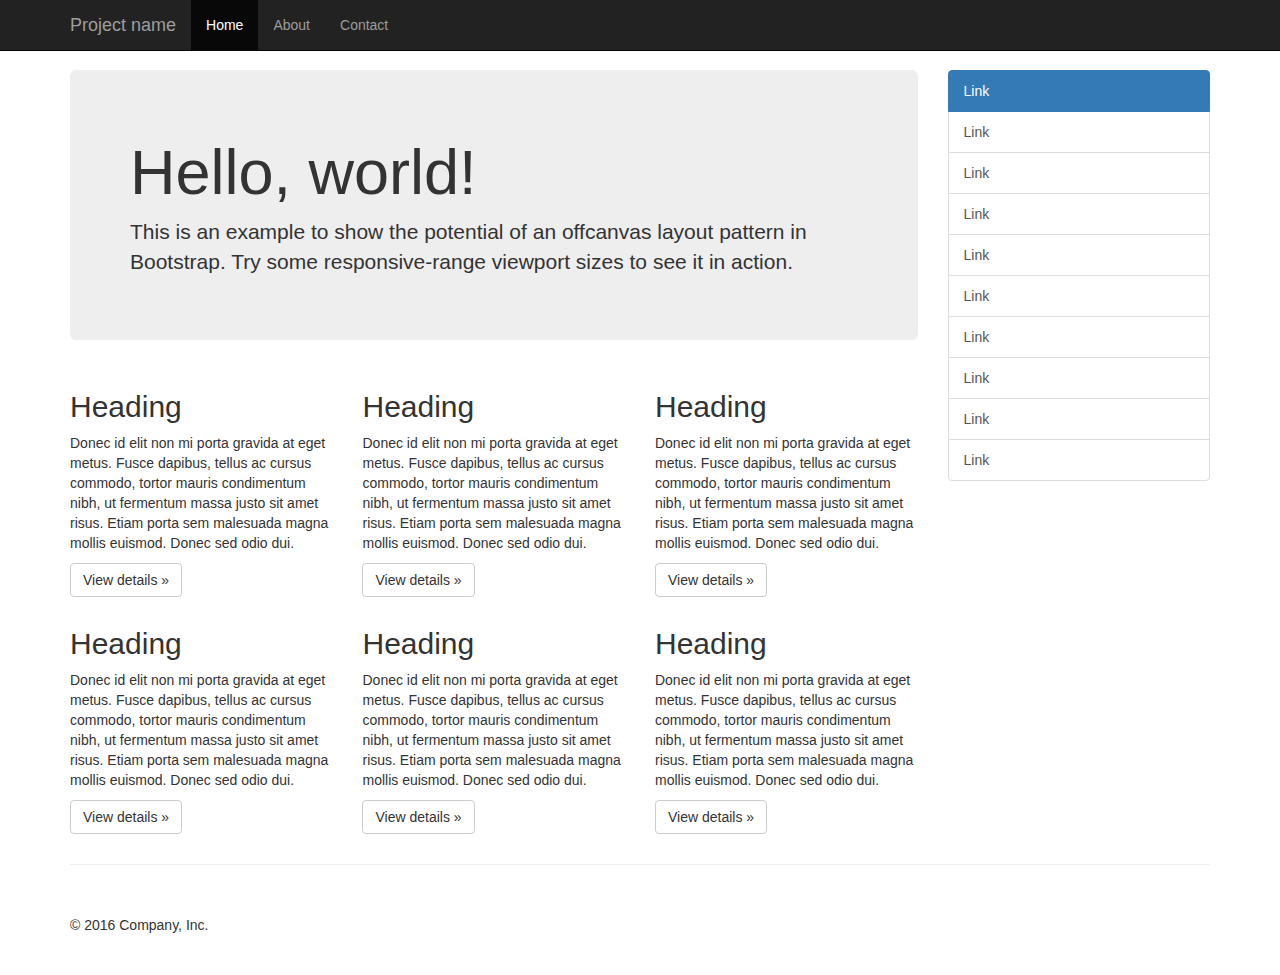
<file: libs/bootstrap-3.3.7/docs/examples/offcanvas/index.html>
<!DOCTYPE html>
<html lang="en">
  <head>
    <meta charset="utf-8">
    <meta http-equiv="X-UA-Compatible" content="IE=edge">
    <meta name="viewport" content="width=device-width, initial-scale=1">
    <!-- The above 3 meta tags *must* come first in the head; any other head content must come *after* these tags -->
    <meta name="description" content="">
    <meta name="author" content="">
    <link rel="icon" href="../../favicon.ico">

    <title>Off Canvas Template for Bootstrap</title>

    <!-- Bootstrap core CSS -->
    <link href="../../dist/css/bootstrap.min.css" rel="stylesheet">

    <!-- IE10 viewport hack for Surface/desktop Windows 8 bug -->
    <link href="../../assets/css/ie10-viewport-bug-workaround.css" rel="stylesheet">

    <!-- Custom styles for this template -->
    <link href="offcanvas.css" rel="stylesheet">

    <!-- Just for debugging purposes. Don't actually copy these 2 lines! -->
    <!--[if lt IE 9]><script src="../../assets/js/ie8-responsive-file-warning.js"></script><![endif]-->
    <script src="../../assets/js/ie-emulation-modes-warning.js"></script>

    <!-- HTML5 shim and Respond.js for IE8 support of HTML5 elements and media queries -->
    <!--[if lt IE 9]>
      <script src="https://oss.maxcdn.com/html5shiv/3.7.3/html5shiv.min.js"></script>
      <script src="https://oss.maxcdn.com/respond/1.4.2/respond.min.js"></script>
    <![endif]-->
  </head>

  <body>
    <nav class="navbar navbar-fixed-top navbar-inverse">
      <div class="container">
        <div class="navbar-header">
          <button type="button" class="navbar-toggle collapsed" data-toggle="collapse" data-target="#navbar" aria-expanded="false" aria-controls="navbar">
            <span class="sr-only">Toggle navigation</span>
            <span class="icon-bar"></span>
            <span class="icon-bar"></span>
            <span class="icon-bar"></span>
          </button>
          <a class="navbar-brand" href="#">Project name</a>
        </div>
        <div id="navbar" class="collapse navbar-collapse">
          <ul class="nav navbar-nav">
            <li class="active"><a href="#">Home</a></li>
            <li><a href="#about">About</a></li>
            <li><a href="#contact">Contact</a></li>
          </ul>
        </div><!-- /.nav-collapse -->
      </div><!-- /.container -->
    </nav><!-- /.navbar -->

    <div class="container">

      <div class="row row-offcanvas row-offcanvas-right">

        <div class="col-xs-12 col-sm-9">
          <p class="pull-right visible-xs">
            <button type="button" class="btn btn-primary btn-xs" data-toggle="offcanvas">Toggle nav</button>
          </p>
          <div class="jumbotron">
            <h1>Hello, world!</h1>
            <p>This is an example to show the potential of an offcanvas layout pattern in Bootstrap. Try some responsive-range viewport sizes to see it in action.</p>
          </div>
          <div class="row">
            <div class="col-xs-6 col-lg-4">
              <h2>Heading</h2>
              <p>Donec id elit non mi porta gravida at eget metus. Fusce dapibus, tellus ac cursus commodo, tortor mauris condimentum nibh, ut fermentum massa justo sit amet risus. Etiam porta sem malesuada magna mollis euismod. Donec sed odio dui. </p>
              <p><a class="btn btn-default" href="#" role="button">View details &raquo;</a></p>
            </div><!--/.col-xs-6.col-lg-4-->
            <div class="col-xs-6 col-lg-4">
              <h2>Heading</h2>
              <p>Donec id elit non mi porta gravida at eget metus. Fusce dapibus, tellus ac cursus commodo, tortor mauris condimentum nibh, ut fermentum massa justo sit amet risus. Etiam porta sem malesuada magna mollis euismod. Donec sed odio dui. </p>
              <p><a class="btn btn-default" href="#" role="button">View details &raquo;</a></p>
            </div><!--/.col-xs-6.col-lg-4-->
            <div class="col-xs-6 col-lg-4">
              <h2>Heading</h2>
              <p>Donec id elit non mi porta gravida at eget metus. Fusce dapibus, tellus ac cursus commodo, tortor mauris condimentum nibh, ut fermentum massa justo sit amet risus. Etiam porta sem malesuada magna mollis euismod. Donec sed odio dui. </p>
              <p><a class="btn btn-default" href="#" role="button">View details &raquo;</a></p>
            </div><!--/.col-xs-6.col-lg-4-->
            <div class="col-xs-6 col-lg-4">
              <h2>Heading</h2>
              <p>Donec id elit non mi porta gravida at eget metus. Fusce dapibus, tellus ac cursus commodo, tortor mauris condimentum nibh, ut fermentum massa justo sit amet risus. Etiam porta sem malesuada magna mollis euismod. Donec sed odio dui. </p>
              <p><a class="btn btn-default" href="#" role="button">View details &raquo;</a></p>
            </div><!--/.col-xs-6.col-lg-4-->
            <div class="col-xs-6 col-lg-4">
              <h2>Heading</h2>
              <p>Donec id elit non mi porta gravida at eget metus. Fusce dapibus, tellus ac cursus commodo, tortor mauris condimentum nibh, ut fermentum massa justo sit amet risus. Etiam porta sem malesuada magna mollis euismod. Donec sed odio dui. </p>
              <p><a class="btn btn-default" href="#" role="button">View details &raquo;</a></p>
            </div><!--/.col-xs-6.col-lg-4-->
            <div class="col-xs-6 col-lg-4">
              <h2>Heading</h2>
              <p>Donec id elit non mi porta gravida at eget metus. Fusce dapibus, tellus ac cursus commodo, tortor mauris condimentum nibh, ut fermentum massa justo sit amet risus. Etiam porta sem malesuada magna mollis euismod. Donec sed odio dui. </p>
              <p><a class="btn btn-default" href="#" role="button">View details &raquo;</a></p>
            </div><!--/.col-xs-6.col-lg-4-->
          </div><!--/row-->
        </div><!--/.col-xs-12.col-sm-9-->

        <div class="col-xs-6 col-sm-3 sidebar-offcanvas" id="sidebar">
          <div class="list-group">
            <a href="#" class="list-group-item active">Link</a>
            <a href="#" class="list-group-item">Link</a>
            <a href="#" class="list-group-item">Link</a>
            <a href="#" class="list-group-item">Link</a>
            <a href="#" class="list-group-item">Link</a>
            <a href="#" class="list-group-item">Link</a>
            <a href="#" class="list-group-item">Link</a>
            <a href="#" class="list-group-item">Link</a>
            <a href="#" class="list-group-item">Link</a>
            <a href="#" class="list-group-item">Link</a>
          </div>
        </div><!--/.sidebar-offcanvas-->
      </div><!--/row-->

      <hr>

      <footer>
        <p>&copy; 2016 Company, Inc.</p>
      </footer>

    </div><!--/.container-->


    <!-- Bootstrap core JavaScript
    ================================================== -->
    <!-- Placed at the end of the document so the pages load faster -->
    <script src="https://ajax.googleapis.com/ajax/libs/jquery/1.12.4/jquery.min.js"></script>
    <script>window.jQuery || document.write('<script src="../../assets/js/vendor/jquery.min.js"><\/script>')</script>
    <script src="../../dist/js/bootstrap.min.js"></script>
    <!-- IE10 viewport hack for Surface/desktop Windows 8 bug -->
    <script src="../../assets/js/ie10-viewport-bug-workaround.js"></script>
    <script src="offcanvas.js"></script>
  </body>
</html>
</file>
<file: libs/bootstrap-3.3.7/docs/examples/blog/blog.css>
/*
 * Globals
 */

body {
  font-family: Georgia, "Times New Roman", Times, serif;
  color: #555;
}

h1, .h1,
h2, .h2,
h3, .h3,
h4, .h4,
h5, .h5,
h6, .h6 {
  margin-top: 0;
  font-family: "Helvetica Neue", Helvetica, Arial, sans-serif;
  font-weight: normal;
  color: #333;
}


/*
 * Override Bootstrap's default container.
 */

@media (min-width: 1200px) {
  .container {
    width: 970px;
  }
}


/*
 * Masthead for nav
 */

.blog-masthead {
  background-color: #428bca;
  -webkit-box-shadow: inset 0 -2px 5px rgba(0,0,0,.1);
          box-shadow: inset 0 -2px 5px rgba(0,0,0,.1);
}

/* Nav links */
.blog-nav-item {
  position: relative;
  display: inline-block;
  padding: 10px;
  font-weight: 500;
  color: #cdddeb;
}
.blog-nav-item:hover,
.blog-nav-item:focus {
  color: #fff;
  text-decoration: none;
}

/* Active state gets a caret at the bottom */
.blog-nav .active {
  color: #fff;
}
.blog-nav .active:after {
  position: absolute;
  bottom: 0;
  left: 50%;
  width: 0;
  height: 0;
  margin-left: -5px;
  vertical-align: middle;
  content: " ";
  border-right: 5px solid transparent;
  border-bottom: 5px solid;
  border-left: 5px solid transparent;
}


/*
 * Blog name and description
 */

.blog-header {
  padding-top: 20px;
  padding-bottom: 20px;
}
.blog-title {
  margin-top: 30px;
  margin-bottom: 0;
  font-size: 60px;
  font-weight: normal;
}
.blog-description {
  font-size: 20px;
  color: #999;
}


/*
 * MainClass column and sidebar layout
 */

.blog-main {
  font-size: 18px;
  line-height: 1.5;
}

/* Sidebar modules for boxing content */
.sidebar-module {
  padding: 15px;
  margin: 0 -15px 15px;
}
.sidebar-module-inset {
  padding: 15px;
  background-color: #f5f5f5;
  border-radius: 4px;
}
.sidebar-module-inset p:last-child,
.sidebar-module-inset ul:last-child,
.sidebar-module-inset ol:last-child {
  margin-bottom: 0;
}


/* Pagination */
.pager {
  margin-bottom: 60px;
  text-align: left;
}
.pager > li > a {
  width: 140px;
  padding: 10px 20px;
  text-align: center;
  border-radius: 30px;
}


/*
 * Blog posts
 */

.blog-post {
  margin-bottom: 60px;
}
.blog-post-title {
  margin-bottom: 5px;
  font-size: 40px;
}
.blog-post-meta {
  margin-bottom: 20px;
  color: #999;
}


/*
 * Footer
 */

.blog-footer {
  padding: 40px 0;
  color: #999;
  text-align: center;
  background-color: #f9f9f9;
  border-top: 1px solid #e5e5e5;
}
.blog-footer p:last-child {
  margin-bottom: 0;
}
</file>
<file: libs/bootstrap-3.3.7/docs/examples/carousel/carousel.css>
/* GLOBAL STYLES
-------------------------------------------------- */
/* Padding below the footer and lighter body text */

body {
  padding-bottom: 40px;
  color: #5a5a5a;
}


/* CUSTOMIZE THE NAVBAR
-------------------------------------------------- */

/* Special class on .container surrounding .navbar, used for positioning it into place. */
.navbar-wrapper {
  position: absolute;
  top: 0;
  right: 0;
  left: 0;
  z-index: 20;
}

/* Flip around the padding for proper display in narrow viewports */
.navbar-wrapper > .container {
  padding-right: 0;
  padding-left: 0;
}
.navbar-wrapper .navbar {
  padding-right: 15px;
  padding-left: 15px;
}
.navbar-wrapper .navbar .container {
  width: auto;
}


/* CUSTOMIZE THE CAROUSEL
-------------------------------------------------- */

/* Carousel base class */
.carousel {
  height: 500px;
  margin-bottom: 60px;
}
/* Since positioning the image, we need to help out the caption */
.carousel-caption {
  z-index: 10;
}

/* Declare heights because of positioning of img element */
.carousel .item {
  height: 500px;
  background-color: #777;
}
.carousel-inner > .item > img {
  position: absolute;
  top: 0;
  left: 0;
  min-width: 100%;
  height: 500px;
}


/* MARKETING CONTENT
-------------------------------------------------- */

/* Center align the text within the three columns below the carousel */
.marketing .col-lg-4 {
  margin-bottom: 20px;
  text-align: center;
}
.marketing h2 {
  font-weight: normal;
}
.marketing .col-lg-4 p {
  margin-right: 10px;
  margin-left: 10px;
}


/* Featurettes
------------------------- */

.featurette-divider {
  margin: 80px 0; /* Space out the Bootstrap <hr> more */
}

/* Thin out the marketing headings */
.featurette-heading {
  font-weight: 300;
  line-height: 1;
  letter-spacing: -1px;
}


/* RESPONSIVE CSS
-------------------------------------------------- */

@media (min-width: 768px) {
  /* Navbar positioning foo */
  .navbar-wrapper {
    margin-top: 20px;
  }
  .navbar-wrapper .container {
    padding-right: 15px;
    padding-left: 15px;
  }
  .navbar-wrapper .navbar {
    padding-right: 0;
    padding-left: 0;
  }

  /* The navbar becomes detached from the top, so we round the corners */
  .navbar-wrapper .navbar {
    border-radius: 4px;
  }

  /* Bump up size of carousel content */
  .carousel-caption p {
    margin-bottom: 20px;
    font-size: 21px;
    line-height: 1.4;
  }

  .featurette-heading {
    font-size: 50px;
  }
}

@media (min-width: 992px) {
  .featurette-heading {
    margin-top: 120px;
  }
}
</file>
<file: libs/bootstrap-3.3.7/docs/examples/cover/cover.css>
/*
 * Globals
 */

/* Links */
a,
a:focus,
a:hover {
  color: #fff;
}

/* Custom default button */
.btn-default,
.btn-default:hover,
.btn-default:focus {
  color: #333;
  text-shadow: none; /* Prevent inheritance from `body` */
  background-color: #fff;
  border: 1px solid #fff;
}


/*
 * Base structure
 */

html,
body {
  height: 100%;
  background-color: #333;
}
body {
  color: #fff;
  text-align: center;
  text-shadow: 0 1px 3px rgba(0,0,0,.5);
}

/* Extra markup and styles for table-esque vertical and horizontal centering */
.site-wrapper {
  display: table;
  width: 100%;
  height: 100%; /* For at least Firefox */
  min-height: 100%;
  -webkit-box-shadow: inset 0 0 100px rgba(0,0,0,.5);
          box-shadow: inset 0 0 100px rgba(0,0,0,.5);
}
.site-wrapper-inner {
  display: table-cell;
  vertical-align: top;
}
.cover-container {
  margin-right: auto;
  margin-left: auto;
}

/* Padding for spacing */
.inner {
  padding: 30px;
}


/*
 * Header
 */
.masthead-brand {
  margin-top: 10px;
  margin-bottom: 10px;
}

.masthead-nav > li {
  display: inline-block;
}
.masthead-nav > li + li {
  margin-left: 20px;
}
.masthead-nav > li > a {
  padding-right: 0;
  padding-left: 0;
  font-size: 16px;
  font-weight: bold;
  color: #fff; /* IE8 proofing */
  color: rgba(255,255,255,.75);
  border-bottom: 2px solid transparent;
}
.masthead-nav > li > a:hover,
.masthead-nav > li > a:focus {
  background-color: transparent;
  border-bottom-color: #a9a9a9;
  border-bottom-color: rgba(255,255,255,.25);
}
.masthead-nav > .active > a,
.masthead-nav > .active > a:hover,
.masthead-nav > .active > a:focus {
  color: #fff;
  border-bottom-color: #fff;
}

@media (min-width: 768px) {
  .masthead-brand {
    float: left;
  }
  .masthead-nav {
    float: right;
  }
}


/*
 * Cover
 */

.cover {
  padding: 0 20px;
}
.cover .btn-lg {
  padding: 10px 20px;
  font-weight: bold;
}


/*
 * Footer
 */

.mastfoot {
  color: #999; /* IE8 proofing */
  color: rgba(255,255,255,.5);
}


/*
 * Affix and center
 */

@media (min-width: 768px) {
  /* Pull out the header and footer */
  .masthead {
    position: fixed;
    top: 0;
  }
  .mastfoot {
    position: fixed;
    bottom: 0;
  }
  /* Start the vertical centering */
  .site-wrapper-inner {
    vertical-align: middle;
  }
  /* Handle the widths */
  .masthead,
  .mastfoot,
  .cover-container {
    width: 100%; /* Must be percentage or pixels for horizontal alignment */
  }
}

@media (min-width: 992px) {
  .masthead,
  .mastfoot,
  .cover-container {
    width: 700px;
  }
}
</file>
<file: libs/bootstrap-3.3.7/docs/examples/dashboard/dashboard.css>
/*
 * Base structure
 */

/* Move down content because we have a fixed navbar that is 50px tall */
body {
  padding-top: 50px;
}


/*
 * Global add-ons
 */

.sub-header {
  padding-bottom: 10px;
  border-bottom: 1px solid #eee;
}

/*
 * Top navigation
 * Hide default border to remove 1px line.
 */
.navbar-fixed-top {
  border: 0;
}

/*
 * Sidebar
 */

/* Hide for mobile, show later */
.sidebar {
  display: none;
}
@media (min-width: 768px) {
  .sidebar {
    position: fixed;
    top: 51px;
    bottom: 0;
    left: 0;
    z-index: 1000;
    display: block;
    padding: 20px;
    overflow-x: hidden;
    overflow-y: auto; /* Scrollable contents if viewport is shorter than content. */
    background-color: #f5f5f5;
    border-right: 1px solid #eee;
  }
}

/* Sidebar navigation */
.nav-sidebar {
  margin-right: -21px; /* 20px padding + 1px border */
  margin-bottom: 20px;
  margin-left: -20px;
}
.nav-sidebar > li > a {
  padding-right: 20px;
  padding-left: 20px;
}
.nav-sidebar > .active > a,
.nav-sidebar > .active > a:hover,
.nav-sidebar > .active > a:focus {
  color: #fff;
  background-color: #428bca;
}


/*
 * MainClass content
 */

.main {
  padding: 20px;
}
@media (min-width: 768px) {
  .main {
    padding-right: 40px;
    padding-left: 40px;
  }
}
.main .page-header {
  margin-top: 0;
}


/*
 * Placeholder dashboard ideas
 */

.placeholders {
  margin-bottom: 30px;
  text-align: center;
}
.placeholders h4 {
  margin-bottom: 0;
}
.placeholder {
  margin-bottom: 20px;
}
.placeholder img {
  display: inline-block;
  border-radius: 50%;
}
</file>
<file: libs/bootstrap-3.3.7/docs/examples/grid/grid.css>
h4 {
  margin-top: 25px;
}
.row {
  margin-bottom: 20px;
}
.row .row {
  margin-top: 10px;
  margin-bottom: 0;
}
[class*="col-"] {
  padding-top: 15px;
  padding-bottom: 15px;
  background-color: #eee;
  background-color: rgba(86,61,124,.15);
  border: 1px solid #ddd;
  border: 1px solid rgba(86,61,124,.2);
}

hr {
  margin-top: 40px;
  margin-bottom: 40px;
}
</file>
<file: libs/bootstrap-3.3.7/docs/examples/jumbotron-narrow/jumbotron-narrow.css>
/* Space out content a bit */
body {
  padding-top: 20px;
  padding-bottom: 20px;
}

/* Everything but the jumbotron gets side spacing for mobile first views */
.header,
.marketing,
.footer {
  padding-right: 15px;
  padding-left: 15px;
}

/* Custom page header */
.header {
  padding-bottom: 20px;
  border-bottom: 1px solid #e5e5e5;
}
/* Make the masthead heading the same height as the navigation */
.header h3 {
  margin-top: 0;
  margin-bottom: 0;
  line-height: 40px;
}

/* Custom page footer */
.footer {
  padding-top: 19px;
  color: #777;
  border-top: 1px solid #e5e5e5;
}

/* Customize container */
@media (min-width: 768px) {
  .container {
    max-width: 730px;
  }
}
.container-narrow > hr {
  margin: 30px 0;
}

/* MainClass marketing message and sign up button */
.jumbotron {
  text-align: center;
  border-bottom: 1px solid #e5e5e5;
}
.jumbotron .btn {
  padding: 14px 24px;
  font-size: 21px;
}

/* Supporting marketing content */
.marketing {
  margin: 40px 0;
}
.marketing p + h4 {
  margin-top: 28px;
}

/* Responsive: Portrait tablets and up */
@media screen and (min-width: 768px) {
  /* Remove the padding we set earlier */
  .header,
  .marketing,
  .footer {
    padding-right: 0;
    padding-left: 0;
  }
  /* Space out the masthead */
  .header {
    margin-bottom: 30px;
  }
  /* Remove the bottom border on the jumbotron for visual effect */
  .jumbotron {
    border-bottom: 0;
  }
}
</file>
<file: libs/bootstrap-3.3.7/docs/examples/jumbotron/jumbotron.css>
/* Move down content because we have a fixed navbar that is 50px tall */
body {
  padding-top: 50px;
  padding-bottom: 20px;
}
</file>
<file: libs/bootstrap-3.3.7/docs/examples/justified-nav/justified-nav.css>
body {
  padding-top: 20px;
}

.footer {
  padding-top: 40px;
  padding-bottom: 40px;
  margin-top: 40px;
  border-top: 1px solid #eee;
}

/* MainClass marketing message and sign up button */
.jumbotron {
  text-align: center;
  background-color: transparent;
}
.jumbotron .btn {
  padding: 14px 24px;
  font-size: 21px;
}

/* Customize the nav-justified links to be fill the entire space of the .navbar */

.nav-justified {
  background-color: #eee;
  border: 1px solid #ccc;
  border-radius: 5px;
}
.nav-justified > li > a {
  padding-top: 15px;
  padding-bottom: 15px;
  margin-bottom: 0;
  font-weight: bold;
  color: #777;
  text-align: center;
  background-color: #e5e5e5; /* Old browsers */
  background-image: -webkit-gradient(linear, left top, left bottom, from(#f5f5f5), to(#e5e5e5));
  background-image: -webkit-linear-gradient(top, #f5f5f5 0%, #e5e5e5 100%);
  background-image:      -o-linear-gradient(top, #f5f5f5 0%, #e5e5e5 100%);
  background-image:         linear-gradient(to bottom, #f5f5f5 0%,#e5e5e5 100%);
  filter: progid:DXImageTransform.Microsoft.gradient( startColorstr='#f5f5f5', endColorstr='#e5e5e5',GradientType=0 ); /* IE6-9 */
  background-repeat: repeat-x; /* Repeat the gradient */
  border-bottom: 1px solid #d5d5d5;
}
.nav-justified > .active > a,
.nav-justified > .active > a:hover,
.nav-justified > .active > a:focus {
  background-color: #ddd;
  background-image: none;
  -webkit-box-shadow: inset 0 3px 7px rgba(0,0,0,.15);
          box-shadow: inset 0 3px 7px rgba(0,0,0,.15);
}
.nav-justified > li:first-child > a {
  border-radius: 5px 5px 0 0;
}
.nav-justified > li:last-child > a {
  border-bottom: 0;
  border-radius: 0 0 5px 5px;
}

@media (min-width: 768px) {
  .nav-justified {
    max-height: 52px;
  }
  .nav-justified > li > a {
    border-right: 1px solid #d5d5d5;
    border-left: 1px solid #fff;
  }
  .nav-justified > li:first-child > a {
    border-left: 0;
    border-radius: 5px 0 0 5px;
  }
  .nav-justified > li:last-child > a {
    border-right: 0;
    border-radius: 0 5px 5px 0;
  }
}

/* Responsive: Portrait tablets and up */
@media screen and (min-width: 768px) {
  /* Remove the padding we set earlier */
  .masthead,
  .marketing,
  .footer {
    padding-right: 0;
    padding-left: 0;
  }
}
</file>
<file: libs/bootstrap-3.3.7/docs/examples/navbar-fixed-top/navbar-fixed-top.css>
body {
  min-height: 2000px;
  padding-top: 70px;
}
</file>
<file: libs/bootstrap-3.3.7/docs/examples/navbar-static-top/navbar-static-top.css>
body {
  min-height: 2000px;
}

.navbar-static-top {
  margin-bottom: 19px;
}
</file>
<file: libs/bootstrap-3.3.7/docs/examples/navbar/navbar.css>
body {
  padding-top: 20px;
  padding-bottom: 20px;
}

.navbar {
  margin-bottom: 20px;
}
</file>
<file: libs/bootstrap-3.3.7/docs/examples/non-responsive/non-responsive.css>
/* Template-specific stuff
 *
 * Customizations just for the template; these are not necessary for anything
 * with disabling the responsiveness.
 */

/* Account for fixed navbar */
body {
  padding-top: 70px;
  padding-bottom: 30px;
}

body,
.navbar-fixed-top,
.navbar-fixed-bottom {
  min-width: 970px;
}

/* Don't let the lead text change font-size. */
.lead {
  font-size: 16px;
}

/* Finesse the page header spacing */
.page-header {
  margin-bottom: 30px;
}
.page-header .lead {
  margin-bottom: 10px;
}


/* Non-responsive overrides
 *
 * Utilize the following CSS to disable the responsive-ness of the container,
 * grid system, and navbar.
 */

/* Reset the container */
.container {
  width: 970px;
  max-width: none !important;
}

/* Demonstrate the grids */
.col-xs-4 {
  padding-top: 15px;
  padding-bottom: 15px;
  background-color: #eee;
  background-color: rgba(86,61,124,.15);
  border: 1px solid #ddd;
  border: 1px solid rgba(86,61,124,.2);
}

.container .navbar-header,
.container .navbar-collapse {
  margin-right: 0;
  margin-left: 0;
}

/* Always float the navbar header */
.navbar-header {
  float: left;
}

/* Undo the collapsing navbar */
.navbar-collapse {
  display: block !important;
  height: auto !important;
  padding-bottom: 0;
  overflow: visible !important;
  visibility: visible !important;
}

.navbar-toggle {
  display: none;
}
.navbar-collapse {
  border-top: 0;
}

.navbar-brand {
  margin-left: -15px;
}

/* Always apply the floated nav */
.navbar-nav {
  float: left;
  margin: 0;
}
.navbar-nav > li {
  float: left;
}
.navbar-nav > li > a {
  padding: 15px;
}

/* Redeclare since we override the float above */
.navbar-nav.navbar-right {
  float: right;
}

/* Undo custom dropdowns */
.navbar .navbar-nav .open .dropdown-menu {
  position: absolute;
  float: left;
  background-color: #fff;
  border: 1px solid #ccc;
  border: 1px solid rgba(0, 0, 0, .15);
  border-width: 0 1px 1px;
  border-radius: 0 0 4px 4px;
  -webkit-box-shadow: 0 6px 12px rgba(0, 0, 0, .175);
          box-shadow: 0 6px 12px rgba(0, 0, 0, .175);
}
.navbar-default .navbar-nav .open .dropdown-menu > li > a {
  color: #333;
}
.navbar .navbar-nav .open .dropdown-menu > li > a:hover,
.navbar .navbar-nav .open .dropdown-menu > li > a:focus,
.navbar .navbar-nav .open .dropdown-menu > .active > a,
.navbar .navbar-nav .open .dropdown-menu > .active > a:hover,
.navbar .navbar-nav .open .dropdown-menu > .active > a:focus {
  color: #fff !important;
  background-color: #428bca !important;
}
.navbar .navbar-nav .open .dropdown-menu > .disabled > a,
.navbar .navbar-nav .open .dropdown-menu > .disabled > a:hover,
.navbar .navbar-nav .open .dropdown-menu > .disabled > a:focus {
  color: #999 !important;
  background-color: transparent !important;
}

/* Undo form expansion */
.navbar-form {
  float: left;
  width: auto;
  padding-top: 0;
  padding-bottom: 0;
  margin-right: 0;
  margin-left: 0;
  border: 0;
  -webkit-box-shadow: none;
          box-shadow: none;
}

/* Copy-pasted from forms.less since we mixin the .form-inline styles. */
.navbar-form .form-group {
  display: inline-block;
  margin-bottom: 0;
  vertical-align: middle;
}

.navbar-form .form-control {
  display: inline-block;
  width: auto;
  vertical-align: middle;
}

.navbar-form .form-control-static {
  display: inline-block;
}

.navbar-form .input-group {
  display: inline-table;
  vertical-align: middle;
}

.navbar-form .input-group .input-group-addon,
.navbar-form .input-group .input-group-btn,
.navbar-form .input-group .form-control {
  width: auto;
}

.navbar-form .input-group > .form-control {
  width: 100%;
}

.navbar-form .control-label {
  margin-bottom: 0;
  vertical-align: middle;
}

.navbar-form .radio,
.navbar-form .checkbox {
  display: inline-block;
  margin-top: 0;
  margin-bottom: 0;
  vertical-align: middle;
}

.navbar-form .radio label,
.navbar-form .checkbox label {
  padding-left: 0;
}

.navbar-form .radio input[type="radio"],
.navbar-form .checkbox input[type="checkbox"] {
  position: relative;
  margin-left: 0;
}

.navbar-form .has-feedback .form-control-feedback {
  top: 0;
}

/* Undo inline form compaction on small screens */
.form-inline .form-group {
  display: inline-block;
  margin-bottom: 0;
  vertical-align: middle;
}

.form-inline .form-control {
  display: inline-block;
  width: auto;
  vertical-align: middle;
}

.form-inline .form-control-static {
  display: inline-block;
}

.form-inline .input-group {
  display: inline-table;
  vertical-align: middle;
}
.form-inline .input-group .input-group-addon,
.form-inline .input-group .input-group-btn,
.form-inline .input-group .form-control {
  width: auto;
}

.form-inline .input-group > .form-control {
  width: 100%;
}

.form-inline .control-label {
  margin-bottom: 0;
  vertical-align: middle;
}

.form-inline .radio,
.form-inline .checkbox {
  display: inline-block;
  margin-top: 0;
  margin-bottom: 0;
  vertical-align: middle;
}
.form-inline .radio label,
.form-inline .checkbox label {
  padding-left: 0;
}

.form-inline .radio input[type="radio"],
.form-inline .checkbox input[type="checkbox"] {
  position: relative;
  margin-left: 0;
}

.form-inline .has-feedback .form-control-feedback {
  top: 0;
}
</file>
<file: libs/bootstrap-3.3.7/docs/examples/offcanvas/offcanvas.css>
/*
 * Style tweaks
 * --------------------------------------------------
 */
html,
body {
  overflow-x: hidden; /* Prevent scroll on narrow devices */
}
body {
  padding-top: 70px;
}
footer {
  padding: 30px 0;
}

/*
 * Off Canvas
 * --------------------------------------------------
 */
@media screen and (max-width: 767px) {
  .row-offcanvas {
    position: relative;
    -webkit-transition: all .25s ease-out;
         -o-transition: all .25s ease-out;
            transition: all .25s ease-out;
  }

  .row-offcanvas-right {
    right: 0;
  }

  .row-offcanvas-left {
    left: 0;
  }

  .row-offcanvas-right
  .sidebar-offcanvas {
    right: -50%; /* 6 columns */
  }

  .row-offcanvas-left
  .sidebar-offcanvas {
    left: -50%; /* 6 columns */
  }

  .row-offcanvas-right.active {
    right: 50%; /* 6 columns */
  }

  .row-offcanvas-left.active {
    left: 50%; /* 6 columns */
  }

  .sidebar-offcanvas {
    position: absolute;
    top: 0;
    width: 50%; /* 6 columns */
  }
}
</file>
<file: libs/bootstrap-3.3.7/js/tests/vendor/qunit.css>
/*!
 * QUnit 1.22.0
 * https://qunitjs.com/
 *
 * Copyright jQuery Foundation and other contributors
 * Released under the MIT license
 * https://jquery.org/license
 *
 * Date: 2016-02-23T15:57Z
 */

/** Font Family and Sizes */

#qunit-tests, #qunit-header, #qunit-banner, #qunit-testrunner-toolbar, #qunit-filteredTest, #qunit-userAgent, #qunit-testresult {
	font-family: "Helvetica Neue Light", "HelveticaNeue-Light", "Helvetica Neue", Calibri, Helvetica, Arial, sans-serif;
}

#qunit-testrunner-toolbar, #qunit-filteredTest, #qunit-userAgent, #qunit-testresult, #qunit-tests li { font-size: small; }
#qunit-tests { font-size: smaller; }


/** Resets */

#qunit-tests, #qunit-header, #qunit-banner, #qunit-filteredTest, #qunit-userAgent, #qunit-testresult, #qunit-modulefilter {
	margin: 0;
	padding: 0;
}


/** Header */

#qunit-header {
	padding: 0.5em 0 0.5em 1em;

	color: #8699A4;
	background-color: #0D3349;

	font-size: 1.5em;
	line-height: 1em;
	font-weight: 400;

	border-radius: 5px 5px 0 0;
}

#qunit-header a {
	text-decoration: none;
	color: #C2CCD1;
}

#qunit-header a:hover,
#qunit-header a:focus {
	color: #FFF;
}

#qunit-testrunner-toolbar label {
	display: inline-block;
	padding: 0 0.5em 0 0.1em;
}

#qunit-banner {
	height: 5px;
}

#qunit-testrunner-toolbar {
	padding: 0.5em 1em 0.5em 1em;
	color: #5E740B;
	background-color: #EEE;
	overflow: hidden;
}

#qunit-filteredTest {
	padding: 0.5em 1em 0.5em 1em;
	background-color: #F4FF77;
	color: #366097;
}

#qunit-userAgent {
	padding: 0.5em 1em 0.5em 1em;
	background-color: #2B81AF;
	color: #FFF;
	text-shadow: rgba(0, 0, 0, 0.5) 2px 2px 1px;
}

#qunit-modulefilter-container {
	float: right;
	padding: 0.2em;
}

.qunit-url-config {
	display: inline-block;
	padding: 0.1em;
}

.qunit-filter {
	display: block;
	float: right;
	margin-left: 1em;
}

/** Tests: Pass/Fail */

#qunit-tests {
	list-style-position: inside;
}

#qunit-tests li {
	padding: 0.4em 1em 0.4em 1em;
	border-bottom: 1px solid #FFF;
	list-style-position: inside;
}

#qunit-tests > li {
	display: none;
}

#qunit-tests li.running,
#qunit-tests li.pass,
#qunit-tests li.fail,
#qunit-tests li.skipped {
	display: list-item;
}

#qunit-tests.hidepass {
	position: relative;
}

#qunit-tests.hidepass li.running,
#qunit-tests.hidepass li.pass {
	visibility: hidden;
	position: absolute;
	width:   0;
	height:  0;
	padding: 0;
	border:  0;
	margin:  0;
}

#qunit-tests li strong {
	cursor: pointer;
}

#qunit-tests li.skipped strong {
	cursor: default;
}

#qunit-tests li a {
	padding: 0.5em;
	color: #C2CCD1;
	text-decoration: none;
}

#qunit-tests li p a {
	padding: 0.25em;
	color: #6B6464;
}
#qunit-tests li a:hover,
#qunit-tests li a:focus {
	color: #000;
}

#qunit-tests li .runtime {
	float: right;
	font-size: smaller;
}

.qunit-assert-list {
	margin-top: 0.5em;
	padding: 0.5em;

	background-color: #FFF;

	border-radius: 5px;
}

.qunit-source {
	margin: 0.6em 0 0.3em;
}

.qunit-collapsed {
	display: none;
}

#qunit-tests table {
	border-collapse: collapse;
	margin-top: 0.2em;
}

#qunit-tests th {
	text-align: right;
	vertical-align: top;
	padding: 0 0.5em 0 0;
}

#qunit-tests td {
	vertical-align: top;
}

#qunit-tests pre {
	margin: 0;
	white-space: pre-wrap;
	word-wrap: break-word;
}

#qunit-tests del {
	background-color: #E0F2BE;
	color: #374E0C;
	text-decoration: none;
}

#qunit-tests ins {
	background-color: #FFCACA;
	color: #500;
	text-decoration: none;
}

/*** Test Counts */

#qunit-tests b.counts                       { color: #000; }
#qunit-tests b.passed                       { color: #5E740B; }
#qunit-tests b.failed                       { color: #710909; }

#qunit-tests li li {
	padding: 5px;
	background-color: #FFF;
	border-bottom: none;
	list-style-position: inside;
}

/*** Passing Styles */

#qunit-tests li li.pass {
	color: #3C510C;
	background-color: #FFF;
	border-left: 10px solid #C6E746;
}

#qunit-tests .pass                          { color: #528CE0; background-color: #D2E0E6; }
#qunit-tests .pass .test-name               { color: #366097; }

#qunit-tests .pass .test-actual,
#qunit-tests .pass .test-expected           { color: #999; }

#qunit-banner.qunit-pass                    { background-color: #C6E746; }

/*** Failing Styles */

#qunit-tests li li.fail {
	color: #710909;
	background-color: #FFF;
	border-left: 10px solid #EE5757;
	white-space: pre;
}

#qunit-tests > li:last-child {
	border-radius: 0 0 5px 5px;
}

#qunit-tests .fail                          { color: #000; background-color: #EE5757; }
#qunit-tests .fail .test-name,
#qunit-tests .fail .module-name             { color: #000; }

#qunit-tests .fail .test-actual             { color: #EE5757; }
#qunit-tests .fail .test-expected           { color: #008000; }

#qunit-banner.qunit-fail                    { background-color: #EE5757; }

/*** Skipped tests */

#qunit-tests .skipped {
	background-color: #EBECE9;
}

#qunit-tests .qunit-skipped-label {
	background-color: #F4FF77;
	display: inline-block;
	font-style: normal;
	color: #366097;
	line-height: 1.8em;
	padding: 0 0.5em;
	margin: -0.4em 0.4em -0.4em 0;
}

/** Result */

#qunit-testresult {
	padding: 0.5em 1em 0.5em 1em;

	color: #2B81AF;
	background-color: #D2E0E6;

	border-bottom: 1px solid #FFF;
}
#qunit-testresult .module-name {
	font-weight: 700;
}

/** Fixture */

#qunit-fixture {
	position: absolute;
	top: -10000px;
	left: -10000px;
	width: 1000px;
	height: 1000px;
}
</file>
<file: libs/bootstrap-3.3.7/docs/assets/css/ie10-viewport-bug-workaround.css>
/*!
 * IE10 viewport hack for Surface/desktop Windows 8 bug
 * Copyright 2014-2015 Twitter, Inc.
 * Licensed under MIT (https://github.com/twbs/bootstrap/blob/master/LICENSE)
 */

/*
 * See the Getting Started docs for more information:
 * http://getbootstrap.com/getting-started/#support-ie10-width
 */
@-ms-viewport     { width: device-width; }
@-o-viewport      { width: device-width; }
@viewport         { width: device-width; }
</file>
